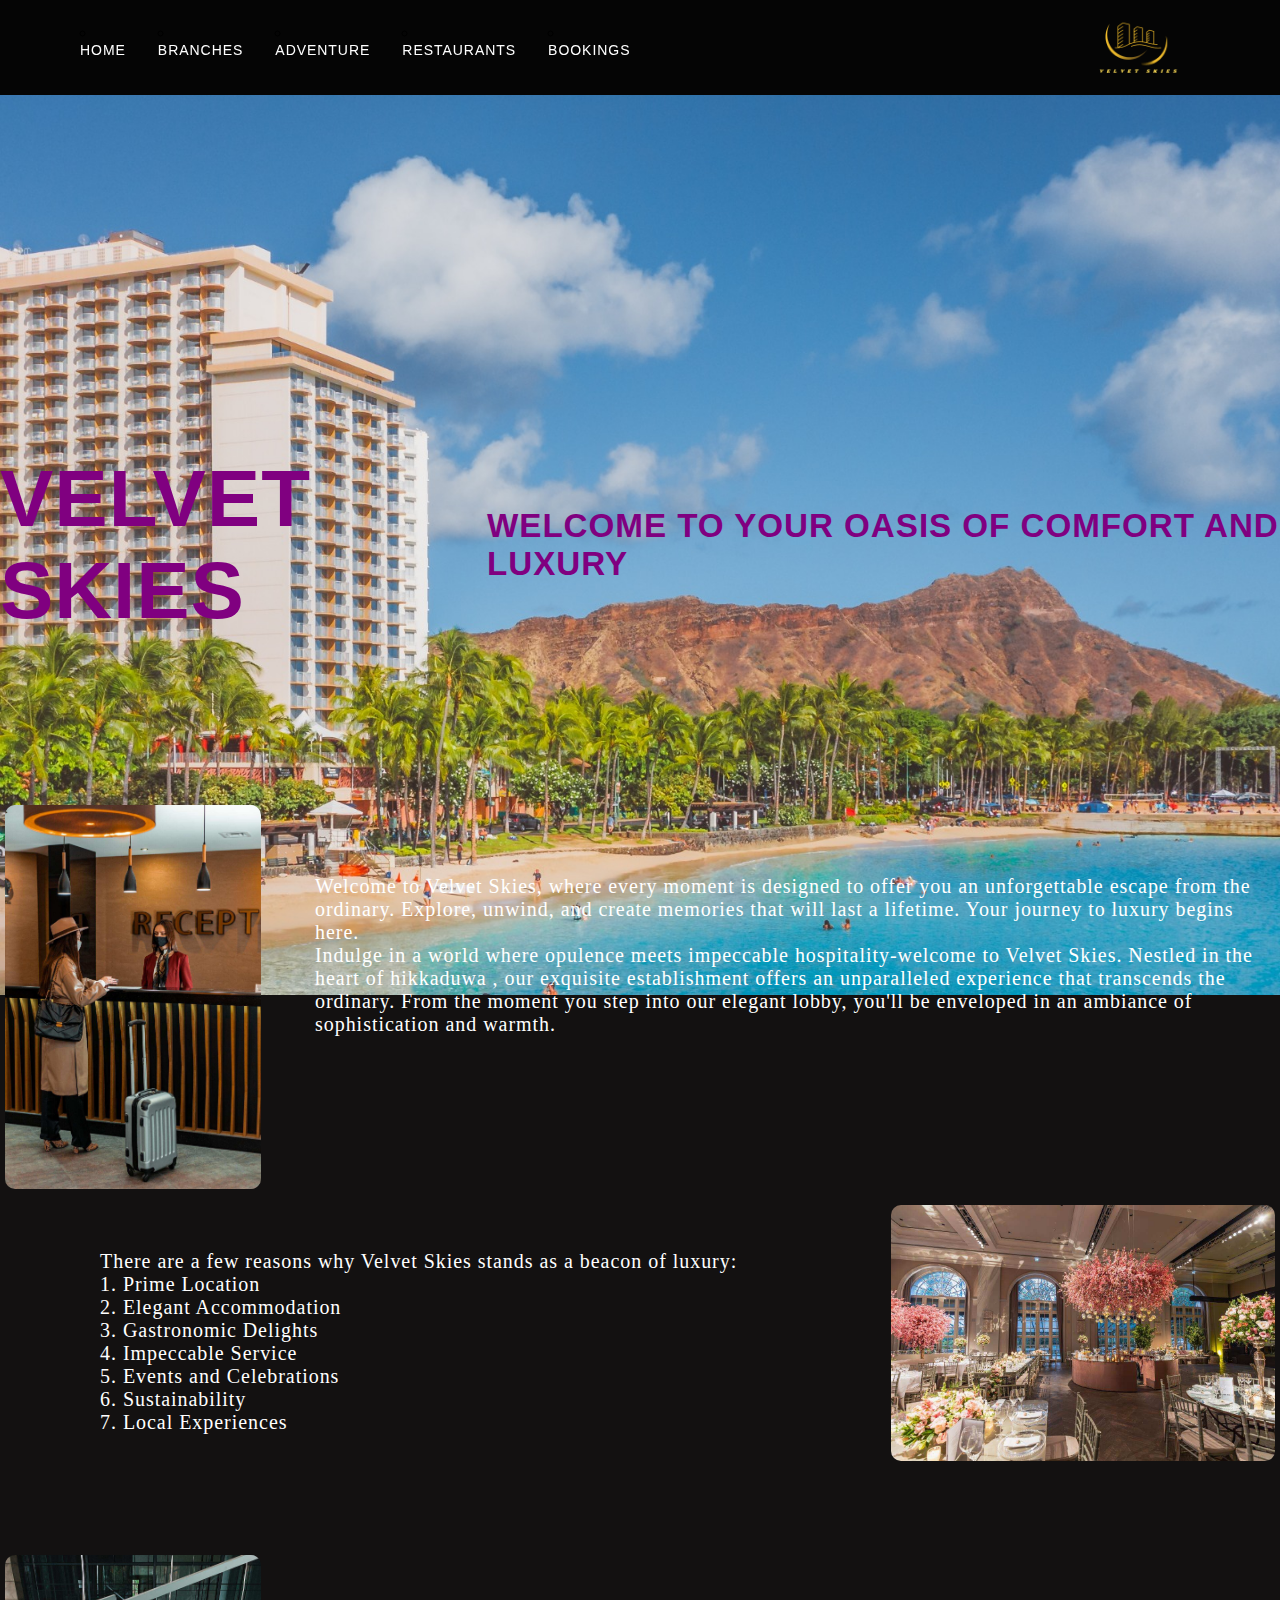
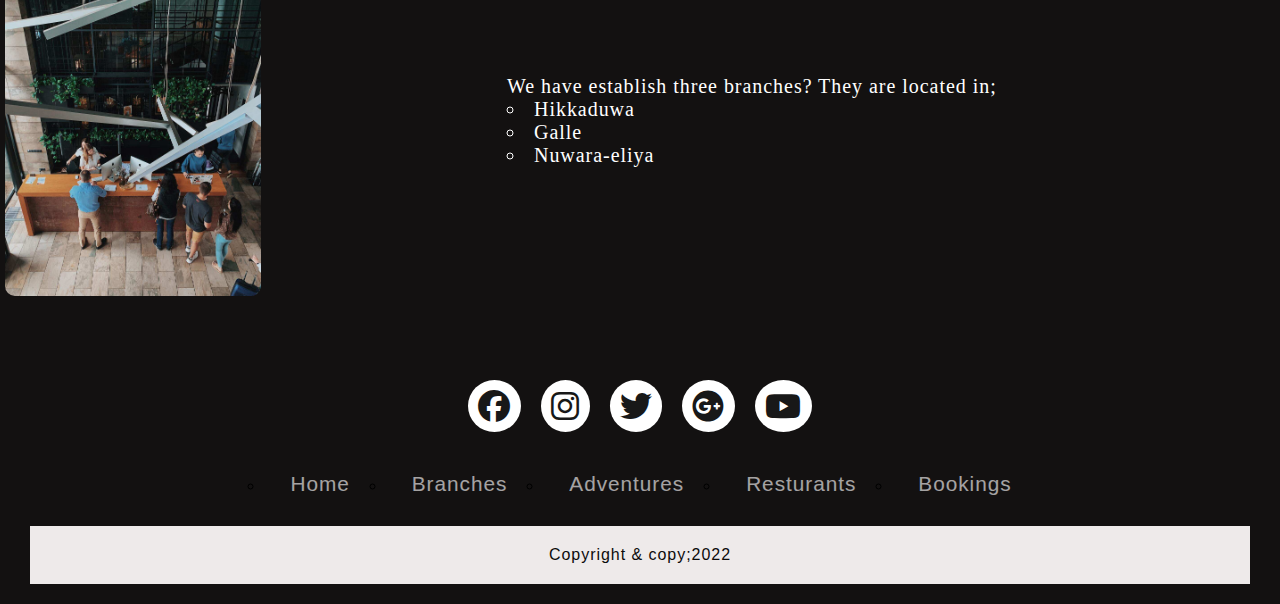
<file: index.html>
<!DOCTYPE html>
<html lang="en">

<head>
    
    <meta charset="UTF-8">
    <meta name="viewport" content="width=device-width, initial-scale=1.0">
    <title>Velvet Skies</title>
    <link rel="stylesheet" href="/css/main.css">
    <link rel="stylesheet" href="https://cdnjs.cloudflare.com/ajax/libs/font-awesome/6.2.0/css/all.min.css"
    intergrity="sha512-xh60/ckQoPOWDdYTDqeRdPCVd15pvCA9XXcUnZS2FmJNp1coAFzvtCN9BmamE+4aHK8yyUHUSCeJHgXloTyT2A=="
    crossorigin="anonymous" reffererpolicy="no-referrer"/>

    <header class="main_navigation" class="main_navigation">
        <section class="navigetion_bar">

            <input type="checkbox" class="menu-bar">
            <label for="menu-bar">MENU</label>

            <nav class="navbar">
                <section class="main-logo">
                    <a href="/index.html"><img src="/images/home/Main logo.png" alt="hotel logo"></a>
                </section>
                <ul>
                    <li><a href="/index.html">Home</a></li>
                    <li><a href="/branches.html">Branches</a></li>
                    <li><a href="/adventures.html">Adventure</a></li>
                    <li class="drop_down"><a href="/resturants.html">Restaurants</a>
                        <ul>
                            <li><a href="/halloween.html" class="fist_part">Halloween Party</a></li>
                            <li><a href="/christmas.html" class="second_part">Christmas Party</a></li>
                        </ul>
                    </li>
                    <li><a href="/bookings.html">Bookings</a></li>
                
                 </ul>
            </nav>
        </section>
    </header>
       
</head> 
<body>

    <div class="index">
    
    <div class="content">
        <h1>Velvet Skies</h1>
        <h5>Welcome to Your Oasis of Comfort and Luxury</h5><br>
    </div>
    <img src="/images/home/1 (1).jpg" alt="firstpic" class="img1" style="width: 20%;">
    <div class="box1">
        
        <p>Welcome to Velvet Skies, where every moment is designed to offer you an unforgettable escape from the ordinary.
            Explore, unwind, and create memories that will last a lifetime. Your journey to luxury begins here.<br>
            Indulge in a world where opulence meets impeccable hospitality-welcome to Velvet Skies.
            Nestled in the heart of hikkaduwa , our exquisite establishment offers an unparalleled experience that transcends the ordinary.
            From the moment you step into our elegant lobby, you'll be enveloped in an ambiance of sophistication and warmth.<br></p>
    </div>

    <img src="/images/home/1 (2).jpg" alt="secondpic"  class="img2"  style="width: 30%;">
    <div class="box2">
        
        <p>There are a few reasons why Velvet Skies stands as a beacon of luxury:
            <ol>
                <li>Prime Location</li>
                <li>Elegant Accommodation</li>
                <li>Gastronomic Delights</li>
                <li>Impeccable Service</li>
                <li>Events and Celebrations</li>
                <li>Sustainability</li>
                <li>Local Experiences</li>
            </ol><br></p>
     </div>

     <img src="/images/home/1 (3).jpg" alt="thirdpic" class="img3"  style="width: 20%;">

     <div class="box3">
        
        <p>We have establish three branches? They are located in;</p>
       <ul>
           <li>Hikkaduwa</li>
           <li>Galle</li>
           <li>Nuwara-eliya</li>
      </ul>
     </div>
     
     

     

    <div class="footercontainer" >
        <div class="socialicons">
            <a href=""><i class="fa-brands fa-facebook"></i></a>
            <a href=""><i class="fa-brands fa-instagram"></i></a>
            <a href=""><i class="fa-brands fa-twitter"></i></a>
            <a href=""><i class="fa-brands fa-google-plus"></i></a>
            <a href=""><i class="fa-brands fa-youtube"></i></a>
        </div>
    
    <div class="footernav">
        <ul>
            <li><a href="/home.html">Home</a></li>
            <li><a href="/branches.html">Branches</a></li>
            <li><a href="/adventures.html">Adventures</a></li>
            <li><a href="/resturants.html">Resturants</a></li>
            <li><a href="/bookings.html">Bookings</a></li>
        </ul>
    </div>

    <div class="footerbottom">
        <p> Copyright & copy;2022</p>
    </div>

    

    
</body>

</html>

<!--references-->
<!--main image - https://www.pexels.com/photo/beach-resort-and-turquoise-water-5232471/-->
<!-- first page - https://www.pexels.com/photo/a-female-tourist-talking-to-the-female-receptionist-of-the-hotel-7820311/-->
<!-- logo - https://www.canva.com/logos/templates/real-estate/ -->
<!-- third pic - https://www.pexels.com/photo/high-angle-view-on-people-at-the-reception-desk-in-a-hotel-7512139/-->
</file>
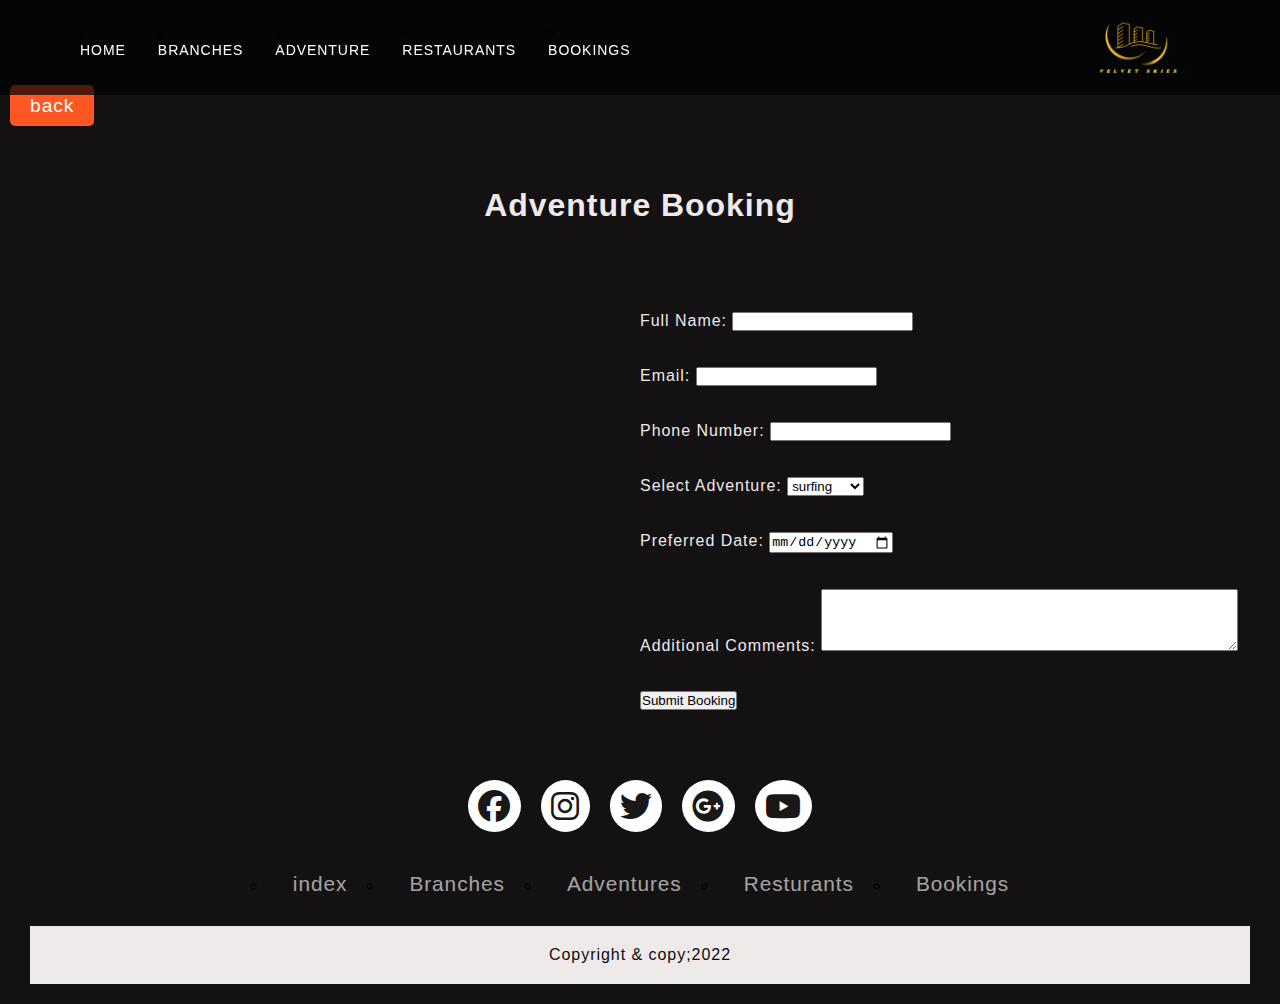
<file: adventureB.html>
<!DOCTYPE html>
<html lang="en">
    <head>
        <style>
            .footercontainer  {
                position: absolute;
                top: 700px;
            }
        </style>
        <meta charset="UTF-8">
        <meta name="viewport" content="width=device-width, initial-scale=1.0">
        <title>Velvet Skies</title>
        <link rel="stylesheet" href="/css/main.css">
        <link rel="stylesheet" href="https://cdnjs.cloudflare.com/ajax/libs/font-awesome/6.2.0/css/all.min.css"
        intergrity="sha512-xh60/ckQoPOWDdYTDqeRdPCVd15pvCA9XXcUnZS2FmJNp1coAFzvtCN9BmamE+4aHK8yyUHUSCeJHgXloTyT2A=="
        crossorigin="anonymous" reffererpolicy="no-referrer"/>
    
        <header class="main_navigation" class="main_navigation">
            <section class="navigetion_bar">
    
                <input type="checkbox" class="menu-bar">
                <label for="menu-bar">MENU</label>
    
                <nav class="navbar">
                    <section class="main-logo">
                        <a href="/index.html"><img src="/images/home/Main logo.png" alt="hotel logo"></a>
                    </section>
                    <ul>
                        <li><a href="/index.html">Home</a></li>
                        <li><a href="/branches.html">Branches</a></li>
                        <li><a href="/adventures.html">Adventure</a></li>
                        <li class="drop_down"><a href="/resturants.html">Restaurants</a>
                            <ul>
                                <li><a href="/halloween.html" class="fist_part">Halloween Party</a></li>
                                <li><a href="/christmas.html" class="second_part">Christmas Party</a></li>
                            </ul>
                        </li>
                        <li><a href="/bookings.html">Bookings</a></li>
                    
                     </ul>
                </nav>
            </section>
        </header>
           
    </head> 
    <body>

        <a href="/bookings.html" class="btn">back</a>
        <div class="roombookings">

        <div class="roomB">
        
        <div class="container">
            <h1 class="hotel-room">Adventure Booking</h1>
            <div class="body-room">
            <form id="booking-form" action="submit_booking.php" method="POST">
                <div class="form-group">
                    <label for="name">Full Name:</label>
                    <input type="text" id="name" name="name" required>
                </div><br><br>
                <div class="form-group">
                    <label for="email">Email:</label>
                    <input type="email" id="email" name="email" required>
                </div><br><br>
                <div class="form-group">
                    <label for="phone">Phone Number:</label>
                    <input type="tel" id="phone" name="phone" required>
                </div><br><br>
                <div class="form-group">
                    <label for="adventure">Select Adventure:</label>
                    <select id="adventure" name="adventure" required>
                        <option value="hiking">surfing</option>
                        <option value="kayaking">Kayaking</option>
                        <option value="rock-climbing">jetskii</option>
                    </select>
                </div><br><br>
                <div class="form-group">
                    <label for="date">Preferred Date:</label>
                    <input type="date" id="date" name="date" required>
                </div><br><br>
                <div class="form-group">
                    <label for="message">Additional Comments:</label>
                    <textarea id="message" name="message" rows="4" cols="50"></textarea>
                </div><br><br>
                <div class="form-group">
                    <button type="submit">Submit Booking</button>
                </div><br><br>
            </form>
        </div>
        </div>
    </div>
    </div>
    </div>
    
</body>
      
<div class="footercontainer" >
    <div class="socialicons">
        <a href=""><i class="fa-brands fa-facebook"></i></a>
        <a href=""><i class="fa-brands fa-instagram"></i></a>
        <a href=""><i class="fa-brands fa-twitter"></i></a>
        <a href=""><i class="fa-brands fa-google-plus"></i></a>
        <a href=""><i class="fa-brands fa-youtube"></i></a>
    </div>

<div class="footernav">
    <ul>
        <li><a href="/index.html">index</a></li>
        <li><a href="/branches.html">Branches</a></li>
        <li><a href="/adventures.html">Adventures</a></li>
        <li><a href="/resturants.html">Resturants</a></li>
        <li><a href="/bookings.html">Bookings</a></li>
    </ul>
</div>

<div class="footerbottom">
    <p> Copyright & copy;2022</p>
</div>
</div>
</html>
</file>
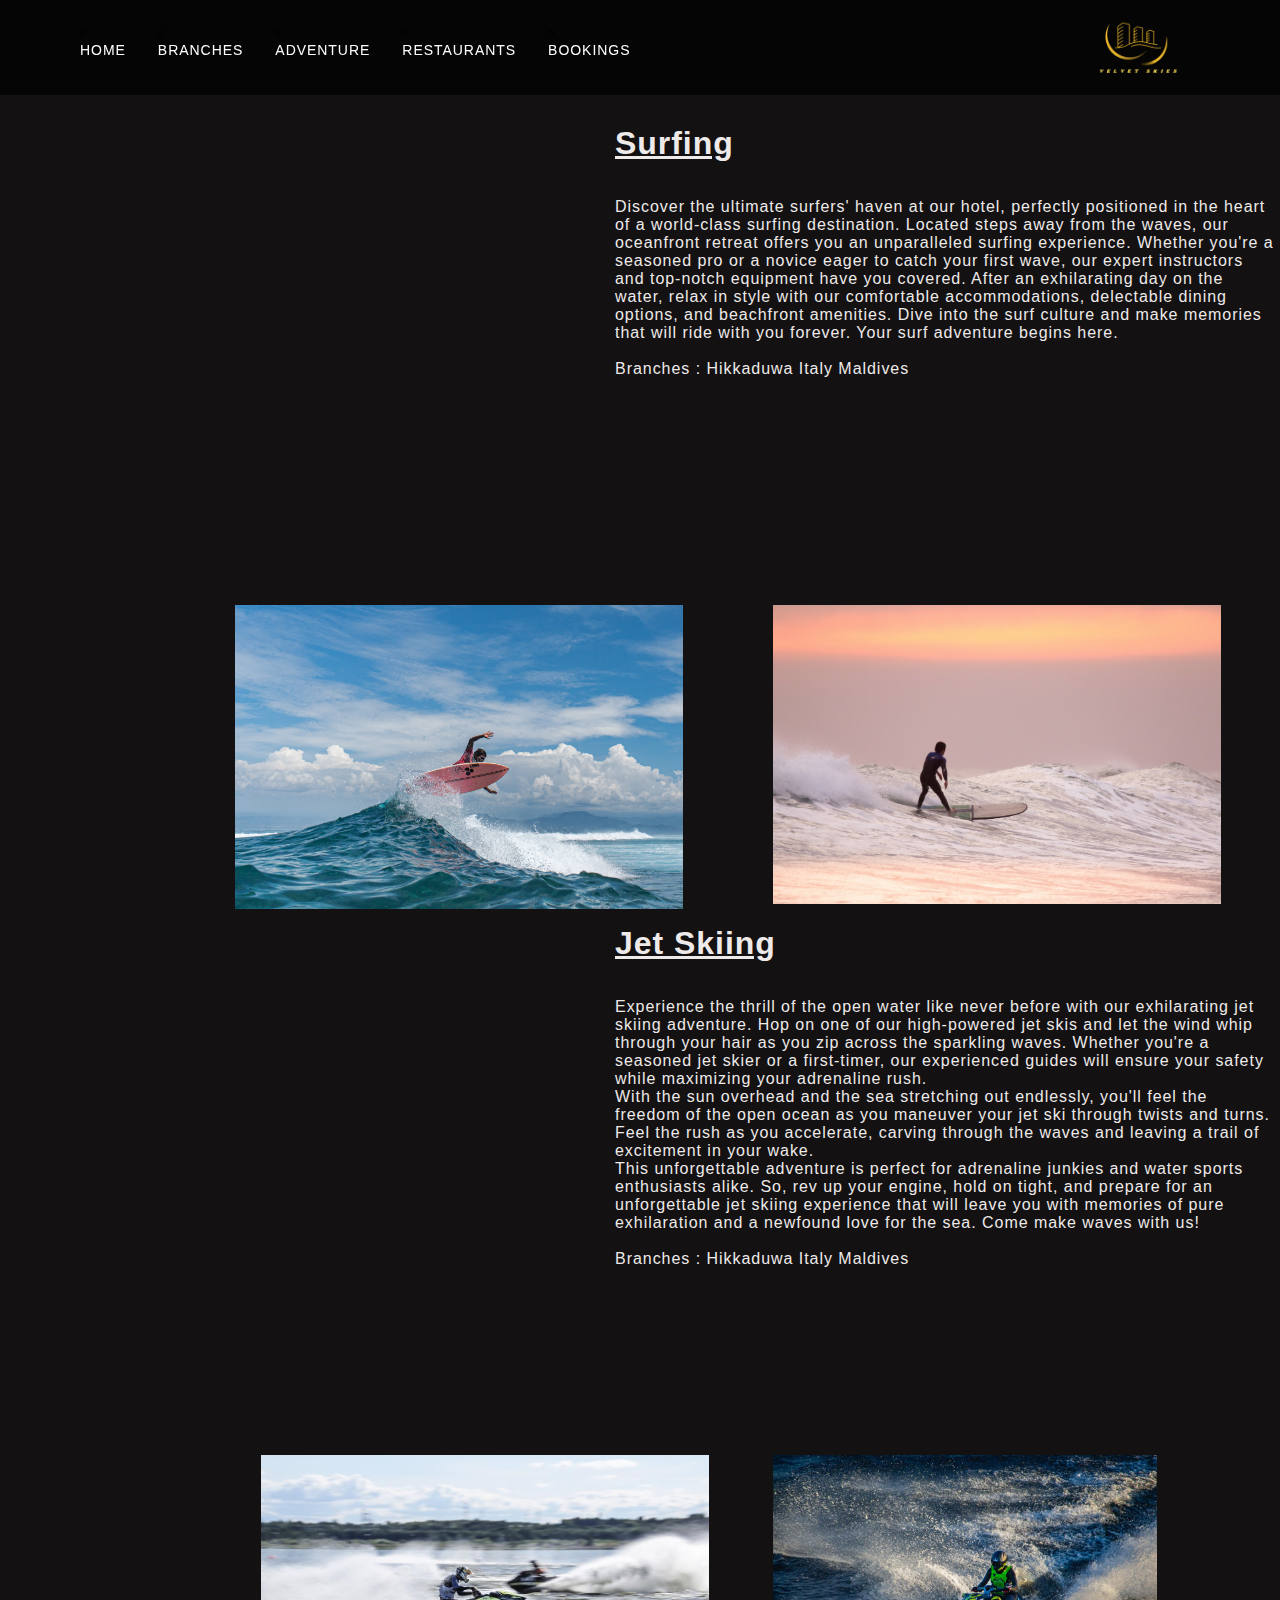
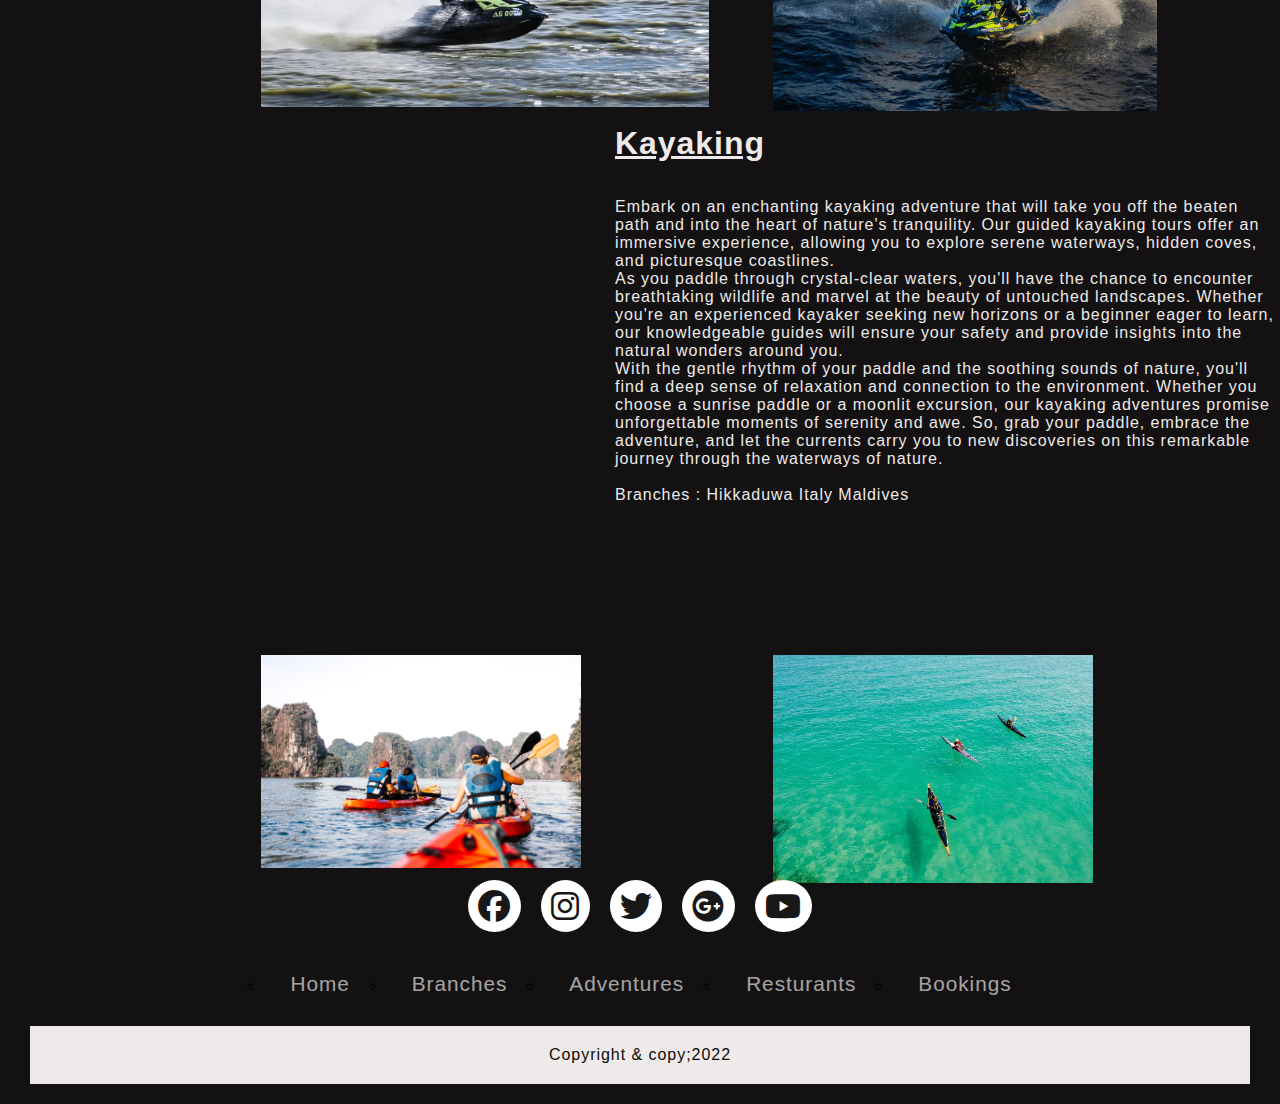
<file: adventures.html>
<!DOCTYPE html>
<html lang="en">
    <head>
        <style>
            .footercontainer {
  position: absolute;
  top: 2400px;
}

h1  {
    text-decoration: underline;
}
        </style>
        <meta charset="UTF-8">
        <meta name="viewport" content="width=device-width, initial-scale=1.0">
        <title>Velvet Skies</title>
        <link rel="stylesheet" href="/css/main.css">
        <link rel="stylesheet" href="https://cdnjs.cloudflare.com/ajax/libs/font-awesome/6.2.0/css/all.min.css"
        intergrity="sha512-xh60/ckQoPOWDdYTDqeRdPCVd15pvCA9XXcUnZS2FmJNp1coAFzvtCN9BmamE+4aHK8yyUHUSCeJHgXloTyT2A=="
        crossorigin="anonymous" reffererpolicy="no-referrer"/>
    
        <header class="main_navigation" class="main_navigation">
            <section class="navigetion_bar">
    
                <input type="checkbox" class="menu-bar">
                <label for="menu-bar">MENU</label>
    
                <nav class="navbar">
                    <section class="main-logo">
                        <a href="/index.html"><img src="/images/home/Main logo.png" alt="hotel logo"></a>
                    </section>
                    <ul>
                        <li><a href="/index.html">Home</a></li>
                      <li><a href="/branches.html">Branches</a></li>
                      <li><a href="/adventures.html">Adventure</a></li>
                      <li class="drop_down"><a href="/resturants.html">Restaurants</a>
                          <ul>
                              <li><a href="/halloween.html" class="fist_part">Halloween Party</a></li>
                              <li><a href="/christmas.html" class="second_part">Christmas Party</a></li>
                          </ul>
                      </li>
                      <li><a href="/bookings.html">Bookings</a></li>
                     
                     </ul>
                </nav>
            </section>
        </header>
           
    </head> 
<body>

    <div class="adventures">

        <div class="desc1">
    <h1 class="h1">Surfing</h1>
    <p class="p1"><br><br>Discover the ultimate surfers' haven at our hotel, perfectly positioned in the heart of a 
        world-class surfing destination. Located steps away from the waves, our oceanfront retreat offers 
        you an unparalleled surfing experience. Whether you're a seasoned pro or a novice eager to catch 
        your first wave, our expert instructors and top-notch equipment have you covered. After an 
        exhilarating day on the water, relax in style with our comfortable accommodations, delectable 
        dining options, and beachfront amenities. Dive into the surf culture and make memories that will 
        ride with you forever. Your surf adventure begins here.
    <br><br></p>
    
    <p class="p2">Branches : Hikkaduwa  Italy  Maldives<br><br></p>
    </div>

    <iframe class="map4" src="https://www.google.com/maps/embed?pb=!1m14!1m12!1m3!1d991.747638062136!2d80.10070998030625!3d6.131970852971743!2m3!1f0!2f0!3f0!3m2!1i1024
    !2i768!4f13.1!5e0!3m2!1sen!2sit!4v1693728083396!5m2!1sen!2sit" width="43%" height="70%" style="border:0;" allowfullscreen="" loading="lazy"
     referrerpolicy="no-referrer-when-downgrade"></iframe><br><br>

     <img class="surfing1" src="/images/adventures/surfing 1 (1).jpg" alt="surfing1">
     <img class="surfing2" src="/images/adventures/surfing 1 (2).jpg" alt="surfing2">
    <br>
    <br>
    <div class="desc2">
    <h1 class="h2">Jet Skiing</h1>
    <p class="p3"><br><br>Experience the thrill of the open water like never before with our exhilarating jet skiing
        adventure. Hop on one of our high-powered jet skis and let the wind whip through your hair as you
        zip across the sparkling waves. Whether you're a seasoned jet skier or a first-timer, our 
        experienced guides will ensure your safety while maximizing your adrenaline rush.<br>
        With the sun overhead and the sea stretching out endlessly, you'll feel the freedom of the open
        ocean as you maneuver your jet ski through twists and turns. Feel the rush as you accelerate, 
        carving through the waves and leaving a trail of excitement in your wake.<br>
        This unforgettable adventure is perfect for adrenaline junkies and water sports enthusiasts alike.
        So, rev up your engine, hold on tight, and prepare for an unforgettable jet skiing experience that
        will leave you with memories of pure exhilaration and a newfound love for the sea. Come make waves
        with us!<br><br></p>

    <p class="p4">Branches : Hikkaduwa  Italy  Maldives<br><br></p>
    </div>

    <iframe class="map5" src="https://www.google.com/maps/embed?pb=!1m17!1m12!1m3!1d3028.2900014269735!2d14.500845075008748!3d40.623486043031264!2m3!1f0!2f0!3f0!3m2!1i1024!2i768!4f13.1!3m2!1m1!2zNDDCsDM3JzI0LjUiTiAxNMKwMzAnMTIuMyJF!5e0!3m2!1sen!2sit!4v1693745812875!5m2!1sen!2sit" width="43%" height="70%" style="border:0;" allowfullscreen="" loading="lazy" referrerpolicy="no-referrer-when-downgrade"></iframe>
    <br><br>

    <img class="jetskii1" src="/images/adventures/jetskii 1.jpg" alt="jetskii1">
    <img class="jetskii2" src="/images/adventures/jetskii 2.jpg" alt="jetskii2">
    <br><br>
    <div class="desc3">
    <h1 class="h3">Kayaking</h1>
    <p class="p5"><br><br>Embark on an enchanting kayaking adventure that will take you off the beaten path and into
        the heart of nature's tranquility. Our guided kayaking tours offer an immersive experience, allowing
        you to explore serene waterways, hidden coves, and picturesque coastlines.<br>
        As you paddle through crystal-clear waters, you'll have the chance to encounter breathtaking wildlife
        and marvel at the beauty of untouched landscapes. Whether you're an experienced kayaker seeking new
        horizons or a beginner eager to learn, our knowledgeable guides will ensure your safety and provide
        insights into the natural wonders around you.<br>
        With the gentle rhythm of your paddle and the soothing sounds of nature, you'll find a deep sense
        of relaxation and connection to the environment. Whether you choose a sunrise paddle or a moonlit
        excursion, our kayaking adventures promise unforgettable moments of serenity and awe. So, grab your
        paddle, embrace the adventure, and let the currents carry you to new discoveries on this remarkable 
        journey through the waterways of nature.<br><br></p>

    <p class="p6"> Branches : Hikkaduwa  Italy  Maldives<br><br></p>
    </div>

    <iframe class="map6" src="https://www.google.com/maps/embed?pb=!1m17!1m12!1m3!1d3977.6171058592254!2d73.39103707383525!3d4.482015343516933!2m3!1f0!2f0!3f0!3m2!1i1024!2i768!4f13.1!3m2!1m1!2zNMKwMjgnNTUuMiJOIDczwrAyMyczNy4wIkU!5e0!3m2!1sen!2sit!4v1693747666248!5m2!1sen!2sit" width="43%" height="70%" style="border:0;" allowfullscreen="" loading="lazy" referrerpolicy="no-referrer-when-downgrade"></iframe>
    <br><br>

    <img class="kayaking1" src="/images/adventures/kayaking.jpg" alt="kayaking1">
    <img class="kayaking2" src="/images/adventures/kayaking 1.jpg" alt="kayaking2">
    <br><br>
</div>


    <div class="footercontainer" >
        <div class="socialicons">
            <a href=""><i class="fa-brands fa-facebook"></i></a>
            <a href=""><i class="fa-brands fa-instagram"></i></a>
            <a href=""><i class="fa-brands fa-twitter"></i></a>
            <a href=""><i class="fa-brands fa-google-plus"></i></a>
            <a href=""><i class="fa-brands fa-youtube"></i></a>
        </div>
    
    <div class="footernav">
        <ul>
            <li><a href="/home.html">Home</a></li>
            <li><a href="/branches.html">Branches</a></li>
            <li><a href="/adventures.html">Adventures</a></li>
            <li><a href="/resturants.html">Resturants</a></li>
            <li><a href="/bookings.html">Bookings</a></li>
        </ul>
    </div>

    <div class="footerbottom">
        <p> Copyright & copy;2022</p>
    </div>
    </div>

    
</body>
</html>

<!-- surfing - https://www.pexels.com/photo/black-surfer-practicing-extreme-sport-above-ocean-wave-6381482/-->
<!-- jetskii - https://www.pexels.com/photo/man-riding-jet-ski-704213/-->
<!-- kayaking - https://www.pexels.com/photo/people-riding-kayak-7276651/-->
</file>
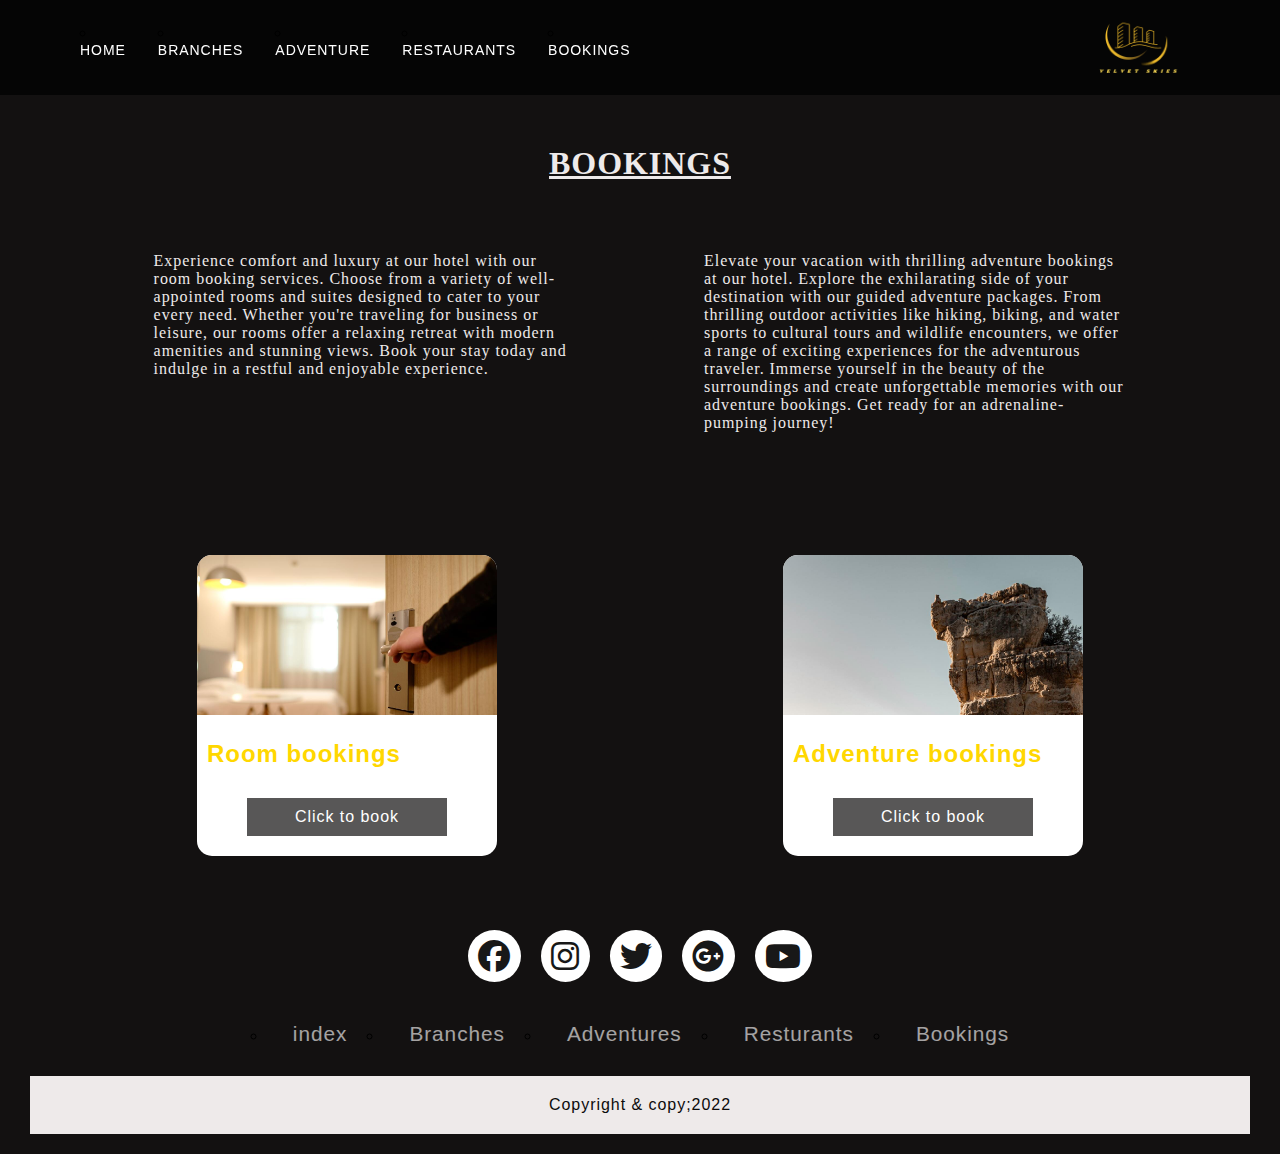
<file: bookings.html>
<!DOCTYPE html>
<html lang="en">
    <head>
        <style>
            .footercontainer  {
                position: absolute;
                top: 850px;
            }
        </style>
        <meta charset="UTF-8">
        <meta name="viewport" content="width=device-width, initial-scale=1.0">
        <title>Velvet Skies</title>
        <link rel="stylesheet" href="/css/main.css">
        <link rel="stylesheet" href="https://cdnjs.cloudflare.com/ajax/libs/font-awesome/6.2.0/css/all.min.css"
        intergrity="sha512-xh60/ckQoPOWDdYTDqeRdPCVd15pvCA9XXcUnZS2FmJNp1coAFzvtCN9BmamE+4aHK8yyUHUSCeJHgXloTyT2A=="
        crossorigin="anonymous" reffererpolicy="no-referrer"/>
    
        <header class="main_navigation" class="main_navigation">
            <section class="navigetion_bar">
    
                <input type="checkbox" class="menu-bar">
                <label for="menu-bar">MENU</label>
    
                <nav class="navbar">
                    <section class="main-logo">
                        <a href="/index.html"><img src="/images/home/Main logo.png" alt="hotel logo"></a>
                    </section>
                    <ul>
                        <li><a href="/index.html">Home</a></li>
                      <li><a href="/branches.html">Branches</a></li>
                      <li><a href="/adventures.html">Adventure</a></li>
                      <li class="drop_down"><a href="/resturants.html">Restaurants</a>
                          <ul>
                              <li><a href="/halloween.html" class="fist_part">Halloween Party</a></li>
                              <li><a href="/christmas.html" class="second_part">Christmas Party</a></li>
                          </ul>
                      </li>
                      <li><a href="/bookings.html">Bookings</a></li>
                     
                     </ul>
                </nav>
            </section>
        </header>
           
    </head> 
<body>

    <h1 class="h1b">BOOKINGS</h1>
    <div class="bodyB">
    <p class="pb">Experience comfort and luxury at our hotel with our room booking services. Choose from a variety of well-appointed rooms
        and suites designed to cater to your every need. Whether you're traveling for business or leisure, our rooms offer a 
        relaxing retreat with modern amenities and stunning views. Book your stay today and indulge in a restful and enjoyable
        experience.<br></p>

    <section class="containerb">
        <div class="cardb roomb">
          <div class="card-imageb room"></div>
          <h2>Room bookings</h2>
          <a  href="/roomB.html">Click to book</a>
        </div> 
    
    <p1 class="p1b">Elevate your vacation with thrilling adventure bookings at our hotel. Explore the exhilarating side of your destination 
        with our guided adventure packages. From thrilling outdoor activities like hiking, biking, and water sports to cultural 
        tours and wildlife encounters, we offer a range of exciting experiences for the adventurous traveler. Immerse yourself 
        in the beauty of the surroundings and create unforgettable memories with our adventure bookings. Get ready for an 
        adrenaline-pumping journey!<br></p1>

        <div class="cardb adventureb">
          <div class="card-imageb adventure"></div>
          <h2>Adventure bookings</h2>
          <a  href="/adventureB.html">Click to book</a>
        </div>
        </section>

        </div>


    <div class="footercontainer" >
        <div class="socialicons">
            <a href=""><i class="fa-brands fa-facebook"></i></a>
            <a href=""><i class="fa-brands fa-instagram"></i></a>
            <a href=""><i class="fa-brands fa-twitter"></i></a>
            <a href=""><i class="fa-brands fa-google-plus"></i></a>
            <a href=""><i class="fa-brands fa-youtube"></i></a>
        </div>
    
    <div class="footernav">
        <ul>
            <li><a href="/home.html">index</a></li>
            <li><a href="/branches.html">Branches</a></li>
            <li><a href="/adventures.html">Adventures</a></li>
            <li><a href="/resturants.html">Resturants</a></li>
            <li><a href="/bookings.html">Bookings</a></li>
        </ul>
    </div>

    <div class="footerbottom">
        <p> Copyright & copy;2022</p>
    </div>
    </div>
    </div>
</body>
</html>

<!-- card pics -->
<!-- https://www.rawpixel.com/image/5925422/photo-image-public-domain-free-building-->
<!-- https://www.pexels.com/photo/unrecognizable-tourist-standing-under-rough-cliff-in-mountains-during-vacation-3791466/-->
</file>
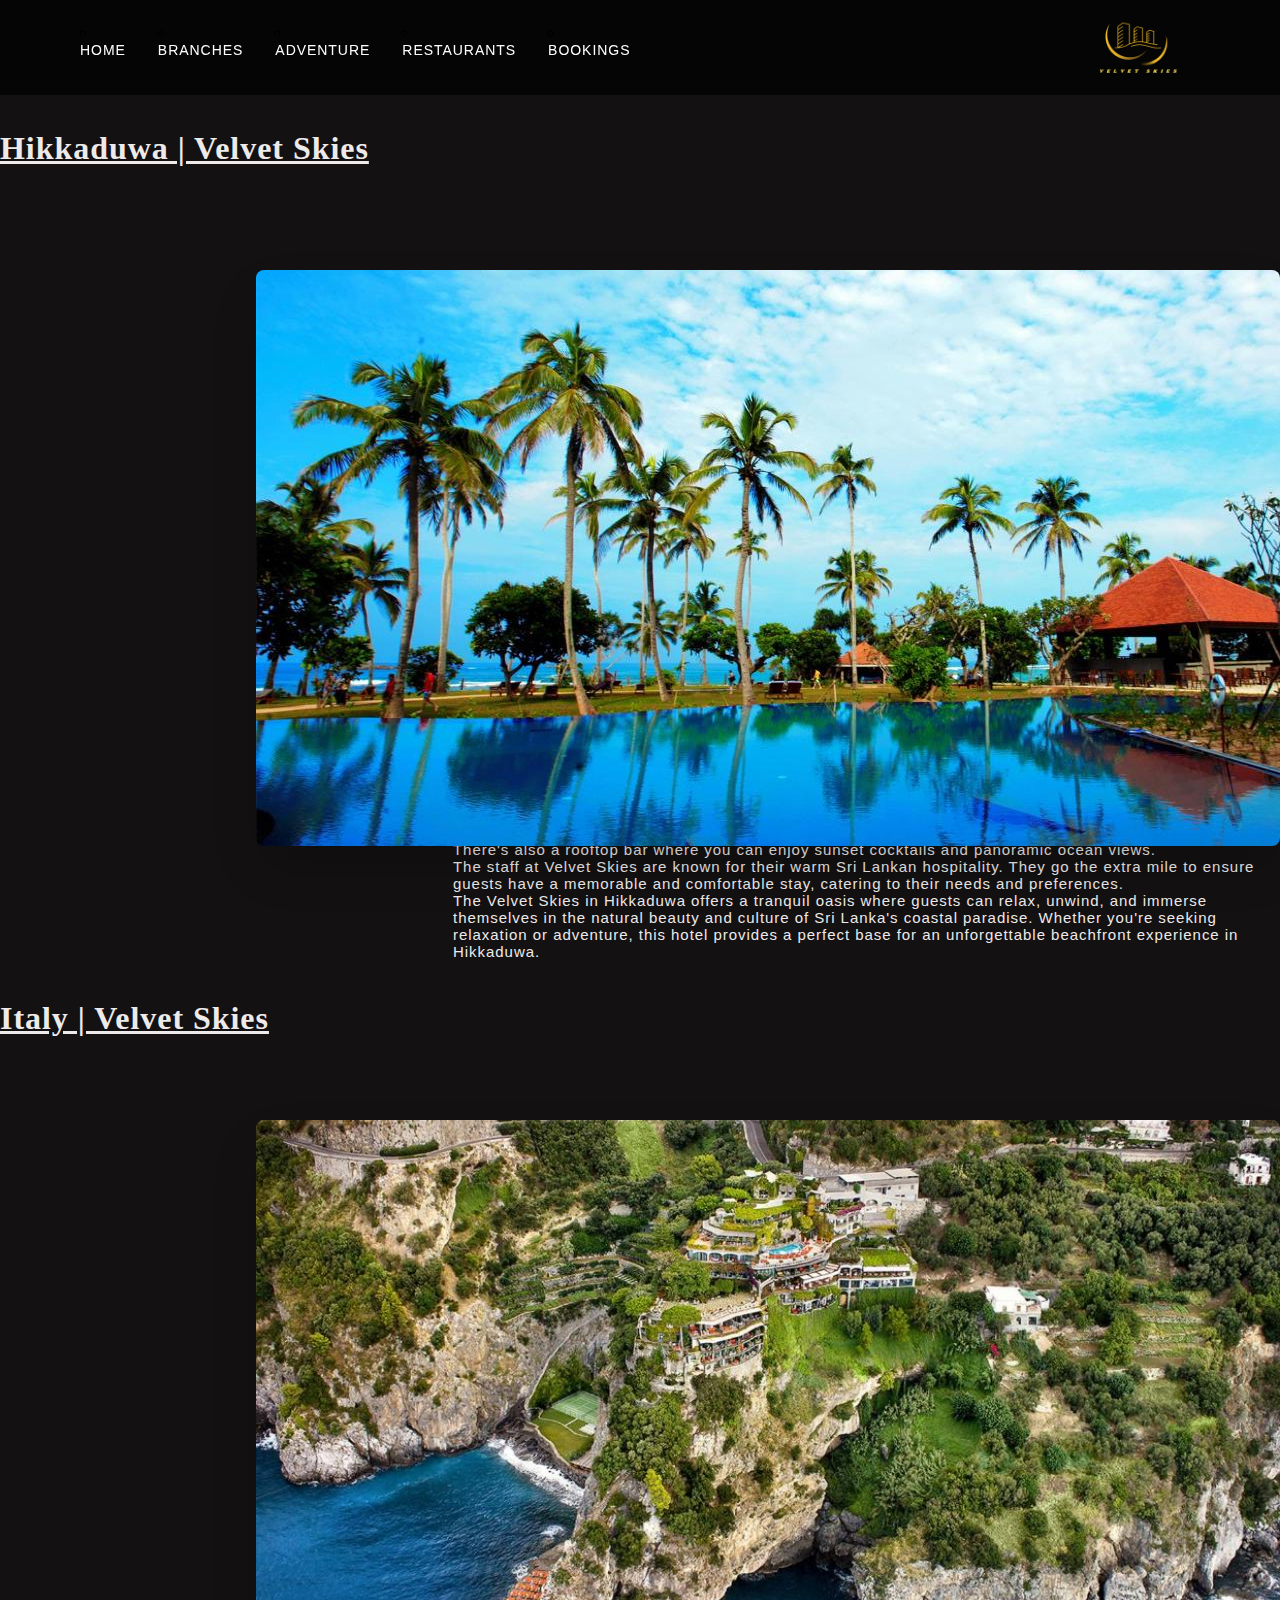
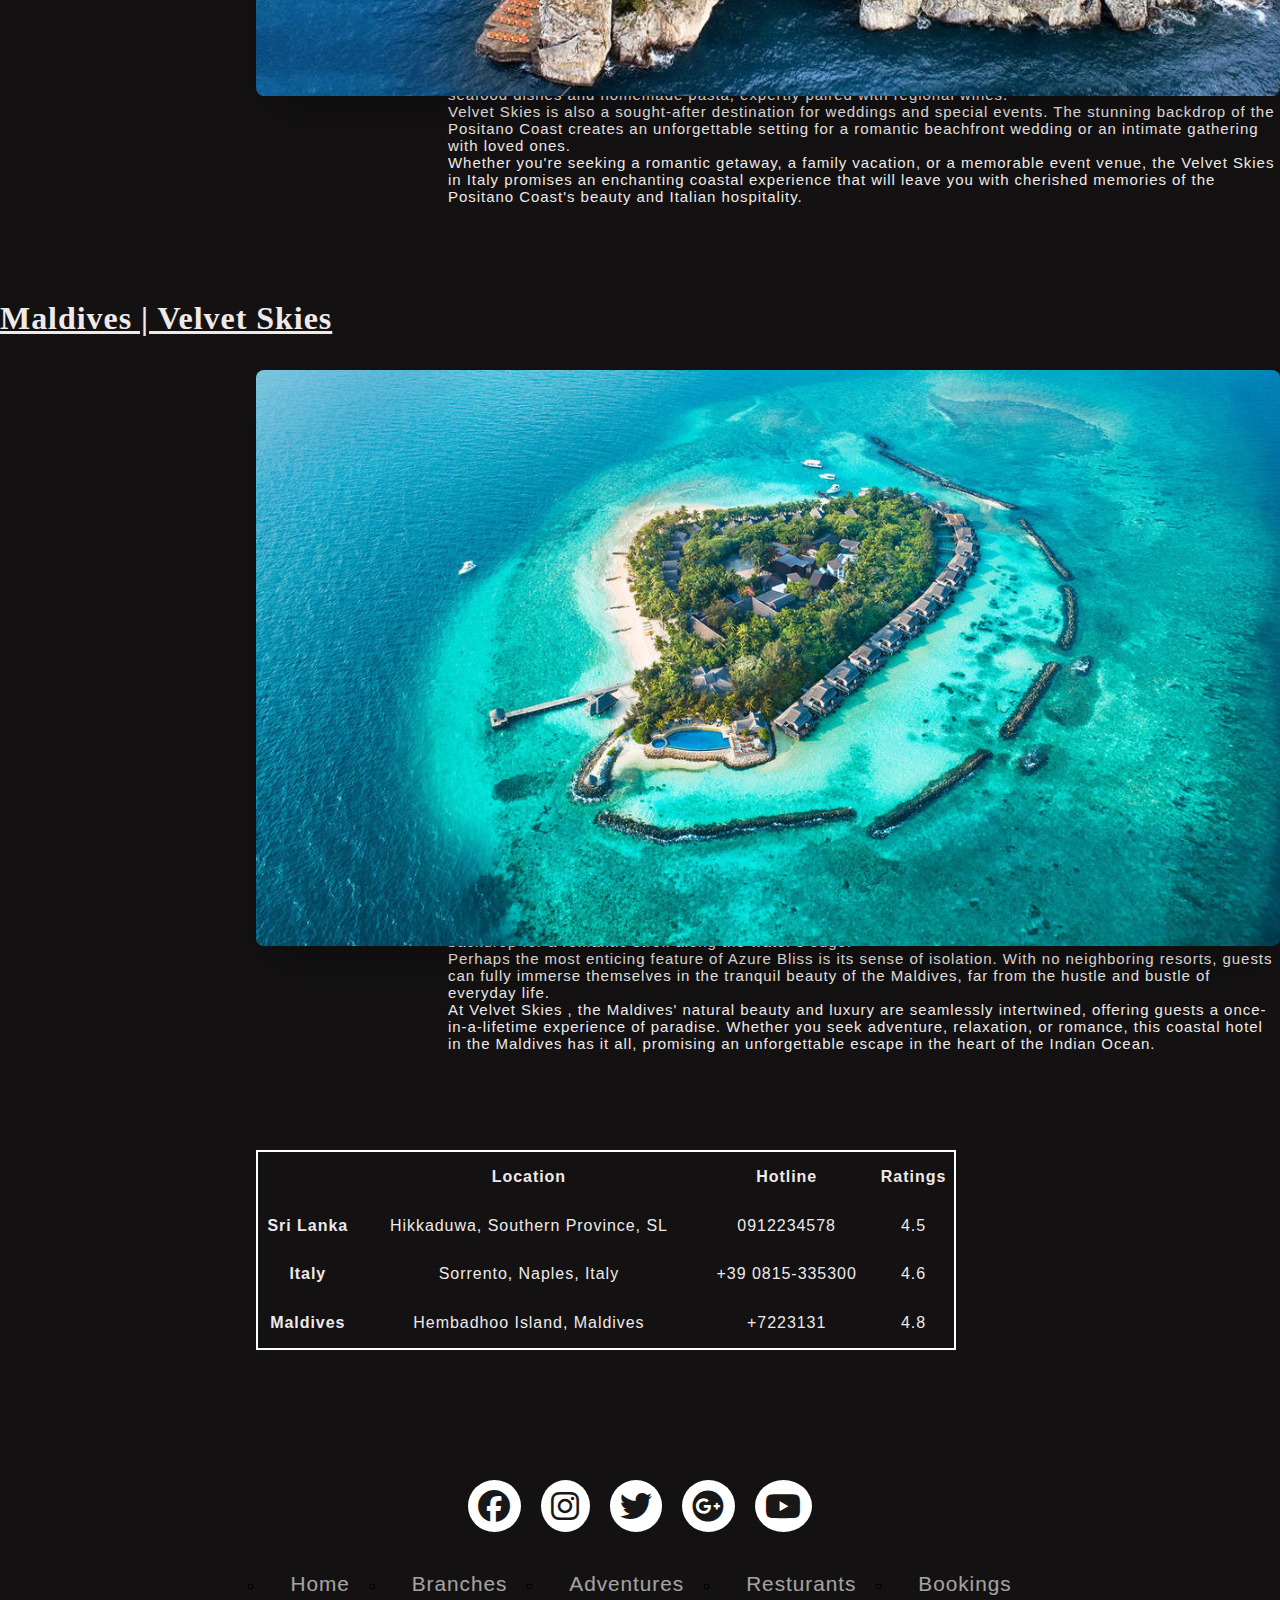
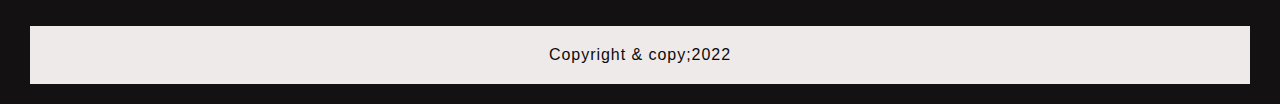
<file: branches.html>
<!DOCTYPE html>
<html lang="en">

<head>
  <style>
    .footercontainer {
      position: absolute;
      top: 3000px;
    }
  </style>


  <meta charset="UTF-8">
  <meta name="viewport" content="width=device-width, initial-scale=1.0">
  <title>Velvet Skies</title>
  <link rel="stylesheet" href="/css/main.css">
  <link rel="stylesheet" href="https://cdnjs.cloudflare.com/ajax/libs/font-awesome/6.2.0/css/all.min.css"
    intergrity="sha512-xh60/ckQoPOWDdYTDqeRdPCVd15pvCA9XXcUnZS2FmJNp1coAFzvtCN9BmamE+4aHK8yyUHUSCeJHgXloTyT2A=="
    crossorigin="anonymous" reffererpolicy="no-referrer" />

  <header class="main_navigation" class="main_navigation">
    <section class="navigetion_bar">

      <input type="checkbox" class="menu-bar">
      <label for="menu-bar">MENU</label>

      <nav class="navbar">
        <section class="main-logo">
          <a href="/index.html"><img src="/images/home/Main logo.png" alt="hotel logo"></a>
        </section>
        <ul>
          <li><a href="/index.html">Home</a></li>
          <li><a href="/branches.html">Branches</a></li>
          <li><a href="/adventures.html">Adventure</a></li>
          <li class="drop_down"><a href="/resturants.html">Restaurants</a>
            <ul>
              <li><a href="/halloween.html" class="fist_part">Halloween Party</a></li>
              <li><a href="/christmas.html" class="second_part">Christmas Party</a></li>
            </ul>
          </li>
          <li><a href="/bookings.html">Bookings</a></li>

        </ul>
      </nav>
    </section>
  </header>

</head>

<body>

  <div class="branches">
    <div>
      <h1 class="h1">Hikkaduwa | Velvet Skies</h1>
      <p class="p1">Situated right on the pristine Hikkaduwa Beach, The Velvet Skies offers guests an
        idyllic escape amidst the natural beauty of Sri Lanka's southern coast.<br>
        The hotel boasts a range of accommodation options, including well-appointed rooms, luxurious suites, and
        beachfront villas. Each room is elegantly decorated with a blend of contemporary and traditional Sri Lankan
        design elements. Guests can enjoy breathtaking views of the Indian Ocean from their private balconies or
        terraces.<br>
        The resort features multiple dining options, including a beachfront restaurant specializing in fresh seafood and
        Sri
        Lankan cuisine. Guests can savor their meals while listening to the soothing sound of the waves. There's also a
        rooftop
        bar where you can enjoy sunset cocktails and panoramic ocean views.<br>
        The staff at Velvet Skies are known for their warm Sri Lankan hospitality. They go the extra mile to
        ensure guests have a memorable and comfortable stay, catering to their needs and preferences.<br>
        The Velvet Skies in Hikkaduwa offers a tranquil oasis where guests can relax, unwind, and
        immerse themselves in the natural beauty and culture of Sri Lanka's coastal paradise. Whether you're seeking
        relaxation
        or adventure, this hotel provides a perfect base for an unforgettable beachfront experience in Hikkaduwa.<br>
      </p>

    </div>
    <div class="slideshow1">
      <section class="container">
        <div class="slider-wrapper">
          <div class="slider">
            <img class="slide-1" src="/images/branches/hikkaduwa1.jpg" />
            <img class="slide-2" src="/images/branches/hikkaduwa2.jpg" />
            <img class="slide-3" src="/images/branches/hikkaduwa3.jpg" />

            <img class="slide-4" src="/images/branches/hikkaduwa4.jpg" />
            <img class="slide-5" src="/images/branches/hikkaduwa5.jpg" />
            <img class="slide-6" src="/images/branches/hikkaduwa6.jpg" />
            <img class="slide-7" src="/images/branches/hikkaduwa7.jpg" />
            <img class="slide-8" src="/images/branches/hikkaduwa8.jpg" />
            <img class="slide-9" src="/images/branches/hikkaduwa9.jpg" />
          </div>



          <div class="slider-nav">
            <a href="#slide-1"></a>
            <a href="#slide-2"></a>
            <a href="#slide-3"></a>
            <a href="#slide-4"></a>
            <a href="#slide-5"></a>
            <a href="#slide-6"></a>
            <a href="#slide-7"></a>
            <a href="#slide-8"></a>
            <a href="#slide-9"></a>
          </div>
        </div>
      </section>

    </div>

    <iframe class="map1" src="https://www.google.com/maps/embed?pb=!1m14!1m12!1m3!1d991.747638062136!2d80.10070998030625!3d6.131970852971743!2m3!1f0!2f0!3f0!3m2!1i1024
    !2i768!4f13.1!5e0!3m2!1sen!2sit!4v1693728083396!5m2!1sen!2sit" width="300" height="150" style="border:0;"
      allowfullscreen="" loading="lazy" referrerpolicy="no-referrer-when-downgrade"></iframe>
    <div>
      <h1 class="h2">Italy | Velvet Skies </h1>
      <p class="p2">Nestled along the breathtaking Sorrento, Positano Coast of Italy, the Velvet Skies stands as a
        serene
        oasis where the charm of Italian coastal living meets luxurious hospitality. This coastal haven offers an
        unparalleled
        retreat for travelers seeking both tranquility and adventure.<br>
        The Velvet Skies offers a variety of accommodations, from elegantly appointed rooms to spacious
        suites, each thoughtfully designed to provide comfort and sophistication. Many rooms feature private balconies
        or
        terraces, offering the perfect spot to sip a glass of local wine while watching the sun dip below the
        horizon.<br>
        The hotel's restaurant, "Mare e Monti," is a culinary delight, serving authentic Italian cuisine made from
        locally
        sourced ingredients. Dine al fresco on the terrace to relish the sea breeze as you savor delectable seafood
        dishes
        and homemade pasta, expertly paired with regional wines.<br>
        Velvet Skies is also a sought-after destination for weddings and special events. The stunning backdrop of the
        Positano Coast creates an unforgettable setting for a romantic beachfront wedding or an intimate gathering with
        loved ones.<br>
        Whether you're seeking a romantic getaway, a family vacation, or a memorable event venue, the Velvet Skies in
        Italy
        promises an enchanting coastal experience that will leave you with cherished memories of the Positano Coast's
        beauty
        and Italian hospitality.<br></p>

    </div>


    <div class="slideshow2">
      <section class="container">
        <div class="slider-wrapper">
          <div class="slider">
            <img class="slide-11" src="/images/branches/italy1.jpg" />
            <img class="slide-22" src="/images/branches/italy2.jpg" />
            <img class="slide-33" src="/images/branches/italy3.jpg" />

            <img class="slide-44" src="/images/branches/italy4.jpg" />
            <img class="slide-55" src="/images/branches/italy5.jpg" />
            <img class="slide-66" src="/images/branches/italy6.jpg" />
            <img class="slide-77" src="/images/branches/italy7.jpg" />
            <img class="slide-88" src="/images/branches/italy8.jpg" />
            <img class="slide-99" src="/images/branches/italy9.jpg" />
          </div>
          <div class="slider-nav">
            <a href="#slide-11"></a>
            <a href="#slide-22"></a>
            <a href="#slide-33"></a>
            <a href="#slide-44"></a>
            <a href="#slide-55"></a>
            <a href="#slide-66"></a>
            <a href="#slide-77"></a>
            <a href="#slide-88"></a>
            <a href="#slide-99"></a>
          </div>
        </div>
      </section>

    </div>

    <iframe class="map2"
      src="https://www.google.com/maps/embed?pb=!1m17!1m12!1m3!1d3028.2900014269735!2d14.500845075008748!3d40.623486043031264!2m3!1f0!2f0!3f0!3m2!1i1024!2i768!4f13.1!3m2!1m1!2zNDDCsDM3JzI0LjUiTiAxNMKwMzAnMTIuMyJF!5e0!3m2!1sen!2sit!4v1693745812875!5m2!1sen!2sit"
      width="300" height="150" style="border:0;" allowfullscreen="" loading="lazy"
      referrerpolicy="no-referrer-when-downgrade"></iframe>

    <div>
      <h1 class="h3">Maldives | Velvet Skies</h1>
      <p class="p3">Azure Bliss Resort & Spa is nestled on the southwestern edge of a private island in the Maldives,
        surrounded by the gentle lapping waves of the Indian Ocean. The hotel is accessible via a short seaplane ride
        from
        Malé International Airport, offering guests a stunning aerial view of the atolls.<br>
        The resort boasts a selection of 60 luxurious villas, each thoughtfully designed to offer the ultimate in
        comfort
        and privacy. Choose from overwater bungalows perched above the coral-rich lagoon or beachfront villas tucked
        amidst
        lush tropical gardens. All accommodations feature contemporary Maldivian decor, private pools, and expansive
        sundecks with direct access to the crystal-clear waters.<br>
        As the sun dips below the horizon, the resort comes alive with a nightly ritual. Guests gather on the beach to
        witness breathtaking sunsets that transform the sky into a mesmerizing palette of colors. It's the perfect
        backdrop
        for a romantic stroll along the water's edge.<br>
        Perhaps the most enticing feature of Azure Bliss is its sense of isolation. With no neighboring resorts, guests
        can
        fully immerse themselves in the tranquil beauty of the Maldives, far from the hustle and bustle of everyday
        life.<br>
        At Velvet Skies , the Maldives' natural beauty and luxury are seamlessly intertwined, offering guests a
        once-in-a-lifetime experience of paradise. Whether you seek adventure, relaxation, or romance, this coastal
        hotel in
        the Maldives has it all, promising an unforgettable escape in the heart of the Indian Ocean.<br></p>

    </div>

    <div class="slideshow3">
      <section class="container">
        <div class="slider-wrapper">
          <div class="slider">
            <img class="slide-111" src="/images/branches/maldives1.jpg" />
            <img class="slide-222" src="/images/branches/maldives2.jpeg" />
            <img class="slide-333" src="/images/branches/maldives3.jpeg" />

            <img class="slide-444" src="/images/branches/maldives4.jpeg" />
            <img class="slide-555" src="/images/branches/maldives5.jpeg" />
            <img class="slide-666" src="/images/branches/maldives6.jpeg" />
            <img class="slide-777" src="/images/branches/maldives7.jpeg" />
            <img class="slide-888" src="/images/branches/maldives8.jpg" />
            <img class="slide-999" src="/images/branches/maldives9.jpg" />
          </div>
          <div class="slider-nav">
            <a href="#slide-111"></a>
            <a href="#slide-222"></a>
            <a href="#slide-333"></a>
            <a href="#slide-444"></a>
            <a href="#slide-555"></a>
            <a href="#slide-666"></a>
            <a href="#slide-777"></a>
            <a href="#slide-888"></a>
            <a href="#slide-999"></a>
          </div>
        </div>

      </section>
    </div>

    <iframe class="map3"
      src="https://www.google.com/maps/embed?pb=!1m17!1m12!1m3!1d3977.6171058592254!2d73.39103707383525!3d4.482015343516933!2m3!1f0!2f0!3f0!3m2!1i1024!2i768!4f13.1!3m2!1m1!2zNMKwMjgnNTUuMiJOIDczwrAyMyczNy4wIkU!5e0!3m2!1sen!2sit!4v1693747666248!5m2!1sen!2sit"
      width="300" height="150" style="border:0;" allowfullscreen="" loading="lazy"
      referrerpolicy="no-referrer-when-downgrade"></iframe>
    <br>
    <br>

    <div class="table">
      <table style="border: 2px solid #ffffff; border-collapse: collapse; width: 700px;  height: 200px;">
        <td, th { border: solid 2px lightgrey; }>

          <tr>
            <th></th>
            <th>Location</th>
            <th>Hotline</th>
            <th>Ratings</th>
          </tr>
          <tr>
            <th>Sri Lanka</th>
            <td>Hikkaduwa, Southern Province, SL</td>
            <td>0912234578</td>
            <td>4.5</td>
          </tr>
          <tr>
            <th>Italy</th>
            <td>Sorrento, Naples, Italy</td>
            <td>+39 0815-335300</td>
            <td>4.6</td>
          </tr>
          <tr>
            <th>Maldives</th>
            <td>Hembadhoo Island, Maldives</td>
            <td>+7223131</td>
            <td>4.8</td>
          </tr>
      </table>
    </div>


  </div>
  <footer>
    <div class="footercontainer">
      <div class="socialicons">
        <a href=""><i class="fa-brands fa-facebook"></i></a>
        <a href=""><i class="fa-brands fa-instagram"></i></a>
        <a href=""><i class="fa-brands fa-twitter"></i></a>
        <a href=""><i class="fa-brands fa-google-plus"></i></a>
        <a href=""><i class="fa-brands fa-youtube"></i></a>
      </div>

      <div class="footernav">
        <ul>
          <li><a href="/home.html">Home</a></li>
          <li><a href="/branches.html">Branches</a></li>
          <li><a href="/adventures.html">Adventures</a></li>
          <li><a href="/resturants.html">Resturants</a></li>
          <li><a href="/bookings.html">Bookings</a></li>
        </ul>
      </div>

      <div class="footerbottom">
        <p> Copyright & copy;2022</p>
      </div>
  </footer>






</body>

</html>


<!-- hikkaduwa - https://www.cinnamonhotels.com/hikkatranzcinnamon?gclid=Cj0KCQjw0vWnBhC6ARIsAJpJM6eGLAi8TtVsjgfOoyofci4MCBWVv6fJJkQbhwIapycZruBpMd7dvA8aArxKEALw_wcB -->
<!-- Italy - https://www.booking.com/hotel/it/l-an-ietro-di-ositano.en-gb.html?aid=356980&label=gog235jc-1DCAsocUIVbC1hbi1pZXRyby1kaS1vc2l0YW5vSDNYA2iFAYgBAZgBCbgBF8gBDNgBA-gBAYgCAagCA7gC8_f6pwbAAgHSAiRiYWI2NmEzNC0xMmY1LTQyZjYtOTAwYi1hYWMyZTc0ZmU5ZDjYAgTgAgE&sid=1ee45a0ed8181fe3c2d6767b24c8af9f&dist=0&keep_landing=1&sb_price_type=total&type=total&-->
<!-- Maldives - https://www.spadreams.com/hotel/taj-coral-reef-resort-spa-hembadhu-north-male-atoll-76C/-->
</file>
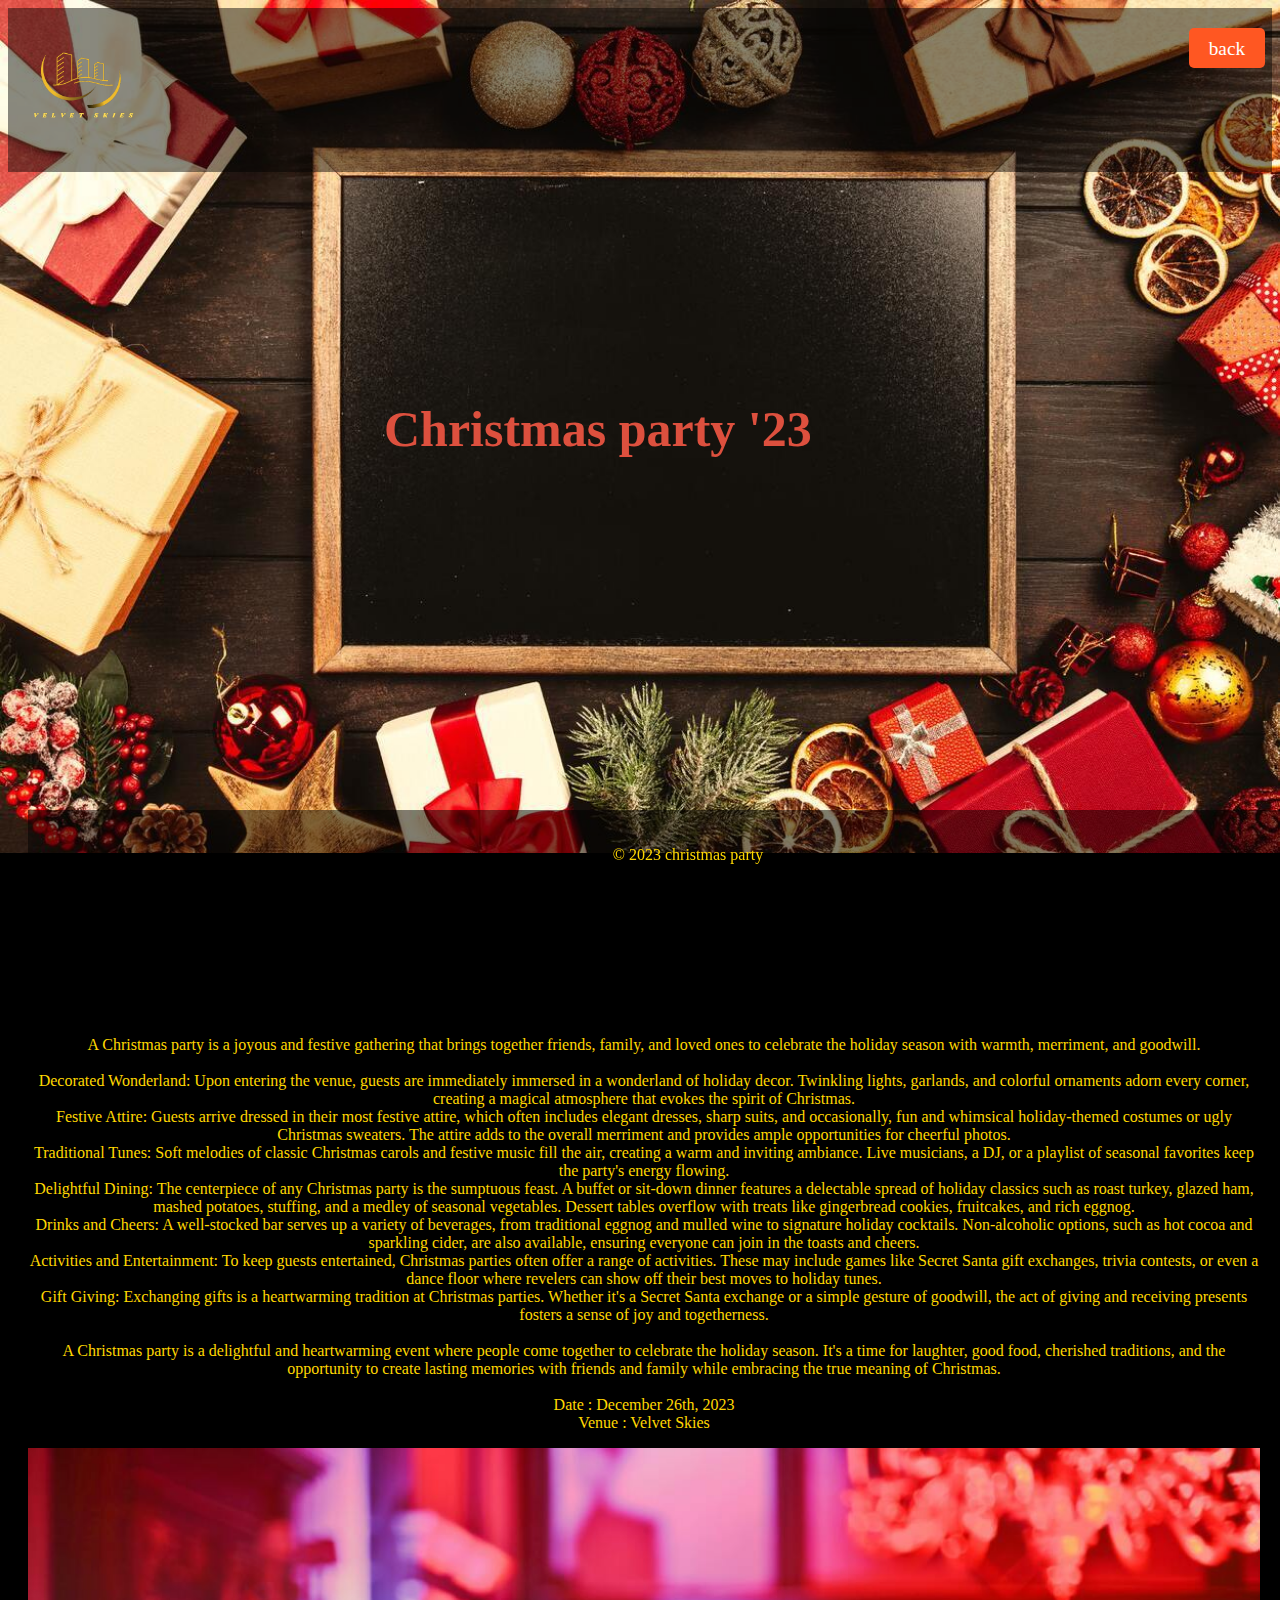
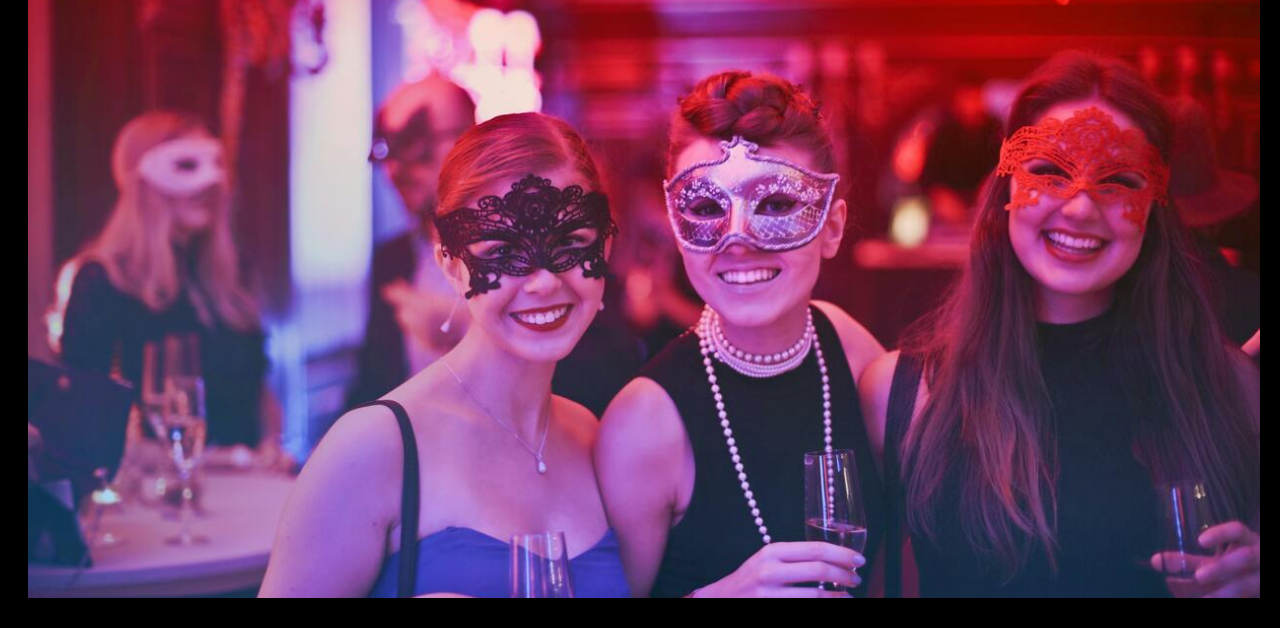
<file: christmas.html>
<!DOCTYPE html>
<html lang="en">
    <head>
        
        <meta charset="UTF-8">
        <meta name="viewport" content="width=device-width, initial-scale=1.0">
        <title>Velvet Skies</title>
        <link rel="stylesheet" href="/css/christmas.css">
       
 
                
       
           
    </head> 
<body>
    <nav class="navbar">
        <div class="logo">
            <a href="/index.html"> <img src="/images/home/Main logo.png" alt="Logo"></a>
            <a href="/resturants.html" class="btn">back</a>
        </div>
    </nav>
    <div class="christmas">
        <h3>Christmas party '23</h3>
        
    <div class="para">
        <p>A Christmas party is a joyous and festive gathering that brings together friends, family, and loved ones to celebrate 
            the holiday season with warmth, merriment, and goodwill.<br><br>
            
            Decorated Wonderland: Upon entering the venue, guests are immediately immersed in a wonderland of holiday decor. 
            Twinkling lights, garlands, and colorful ornaments adorn every corner, creating a magical atmosphere that evokes the spirit of Christmas.<br>

            Festive Attire: Guests arrive dressed in their most festive attire, which often includes elegant dresses, sharp suits,
            and occasionally, fun and whimsical holiday-themed costumes or ugly Christmas sweaters. The attire adds to the overall 
            merriment and provides ample opportunities for cheerful photos.<br>
            
            Traditional Tunes: Soft melodies of classic Christmas carols and festive music fill the air, creating a warm and inviting
            ambiance. Live musicians, a DJ, or a playlist of seasonal favorites keep the party's energy flowing.<br>
            
            Delightful Dining: The centerpiece of any Christmas party is the sumptuous feast. A buffet or sit-down dinner features a delectable
            spread of holiday classics such as roast turkey, glazed ham, mashed potatoes, stuffing, and a medley of seasonal vegetables. Dessert
            tables overflow with treats like gingerbread cookies, fruitcakes, and rich eggnog.<br>
            
            Drinks and Cheers: A well-stocked bar serves up a variety of beverages, from traditional eggnog and mulled wine to signature holiday
            cocktails. Non-alcoholic options, such as hot cocoa and sparkling cider, are also available, ensuring everyone can join in the toasts
            and cheers.<br>
            
            Activities and Entertainment: To keep guests entertained, Christmas parties often offer a range of activities. These may include games 
            like Secret Santa gift exchanges, trivia contests, or even a dance floor where revelers can show off their best moves to holiday tunes.<br>
            
            Gift Giving: Exchanging gifts is a heartwarming tradition at Christmas parties. Whether it's a Secret Santa exchange or a simple
             gesture of goodwill, the act of giving and receiving presents fosters a sense of joy and togetherness.<br><br>

            A Christmas party is a delightful and heartwarming event where people come together to celebrate the holiday season. It's a time for 
            laughter, good food, cherished traditions, and the opportunity to create lasting memories with friends and family while embracing the
             true meaning of Christmas.<br><br>

            <p1> Date : December 26th, 2023<br>
                 Venue : Velvet Skies </p1>
                 </p>

            

            <div class="album_imgs_section">
                <div class="slide_section">
                    
                   
                    
                    
                    <div class="slide first">
                        <img src="/images/christmas/party1.jpg" alt="outter view of hotel">
                    </div>
                    <div class="slide img">
                        <img src="/images/christmas/party2.jpg" alt="inner view of hotel">
                    </div>
                    <div class="slide img">
                        <img src="/images/christmas/party3.jpg" alt="inner view of hotel">
                    </div>
                </div>
            </div>

    </p>
   

    <footer class="footer">
        <p>&copy; 2023 christmas party</p>
    </footer>
    
</body>
</html>

<!-- pics-->
<!-- https://www.freepik.com/premium-photo/christmas-background-with-gift-boxes-wooden-table_21327178.htm-->
<!-- https://uollb.com/blog/law/knowledge-as-mens-rea-->
<!-- https://www.pexels.com/photo/selective-focus-photography-of-several-people-cheering-wine-glasses-3171815/-->
<!-- https://www.pexels.com/photo/three-women-laughing-beside-christmas-tree-3394230/-->
</file>
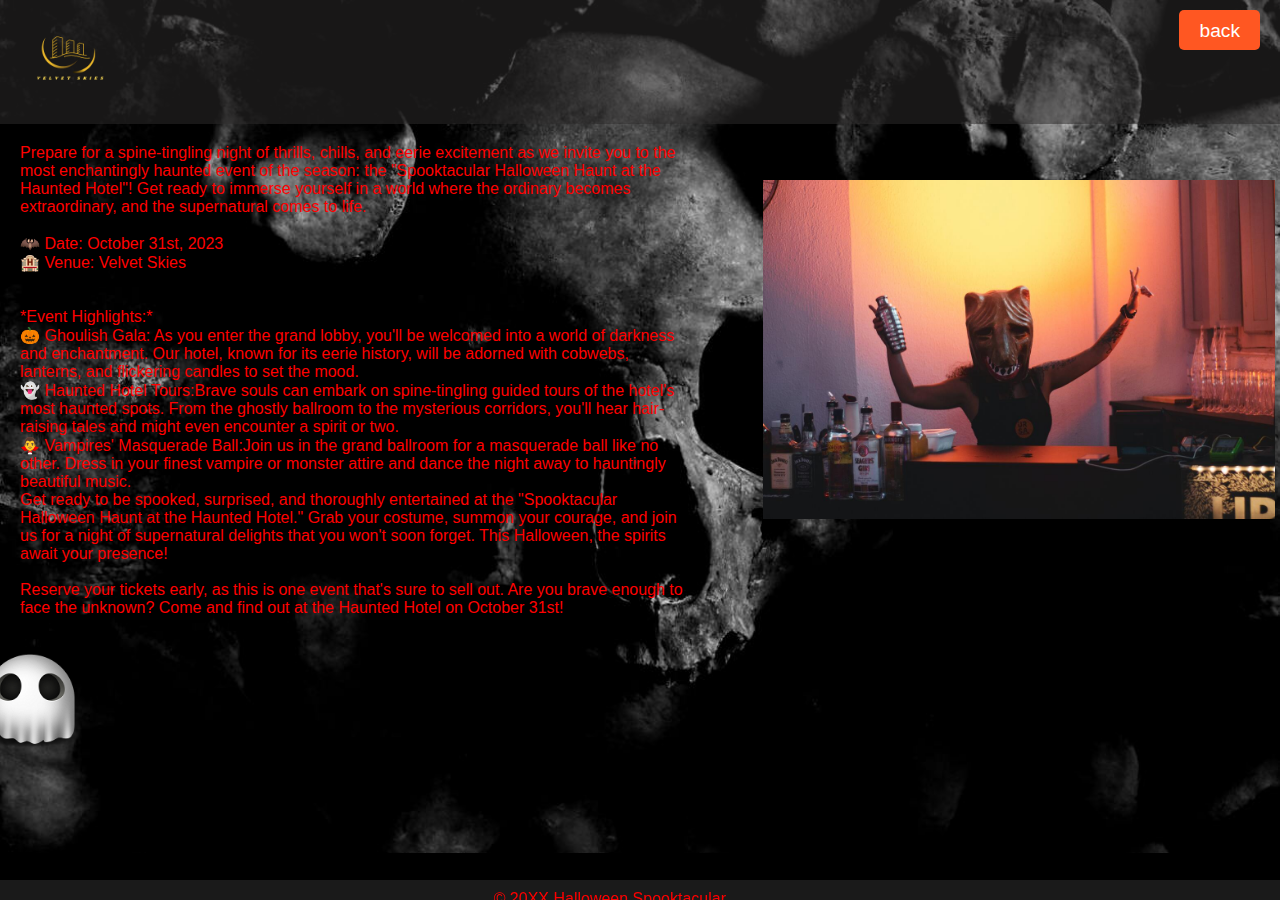
<file: halloween.html>
<!DOCTYPE html>
<html lang="en">

<head>
    
    <meta charset="UTF-8">
    <meta name="viewport" content="width=device-width, initial-scale=1.0">
    <title>Velvet Skies</title>
    <link rel="stylesheet" href="/css/halloween.css">

</head>
<body>

<div class="navbar">
  <a  href="/index.html "> <img src="/images/home/Main logo.png" alt="Logo" class="logo"> </a>
  <a href="/resturants.html" class="btn">back</a>
</div>

<p>Prepare for a spine-tingling night of thrills, chills, and eerie excitement as we invite you to the most 
    enchantingly haunted event of the season: the "Spooktacular Halloween Haunt at the Haunted Hotel"! Get 
    ready to immerse yourself in a world where the ordinary becomes extraordinary, and the supernatural comes to 
    life.<br><br>
    
    🦇 Date: October 31st, 2023<br>
    🏨 Venue: Velvet Skies<br>
    <br><br>
    *Event Highlights:*<br>
    
    🎃 Ghoulish Gala: As you enter the grand lobby, you'll be welcomed into a world of darkness and enchantment.
     Our hotel, known for its eerie history, will be adorned with cobwebs, lanterns, and flickering candles to set the mood.
    <br>
    👻 Haunted Hotel Tours:Brave souls can embark on spine-tingling guided tours of the hotel's most haunted spots.
     From the ghostly ballroom to the mysterious corridors, you'll hear hair-raising tales and might even encounter a 
     spirit or two.<br>
    
    🧛‍♂️ Vampires' Masquerade Ball:Join us in the grand ballroom for a masquerade ball like no other. Dress in your
     finest vampire or monster attire and dance the night away to hauntingly beautiful music.
    <br>
    Get ready to be spooked, surprised, and thoroughly entertained at the "Spooktacular Halloween Haunt at the
        Haunted Hotel." Grab your costume, summon your courage, and join us for a night of supernatural delights that
        you won't soon forget. This Halloween, the spirits await your presence!
        <br><br>
        Reserve your tickets early, as this is one event that's sure to sell out. Are you brave enough to face the 
        unknown? Come and find out at the Haunted Hotel on October 31st!<br></p>

        <div class="ghost"></div>

        <img class="img" src="/images/halloween/image.jpg">

<div class="footer">
  <p>&copy; 20XX Halloween Spooktacular</p>
</div>

</body>
</html>

<!--pics-->
<!-- https://www.pexels.com/photo/close-up-photo-of-skull-970517/-->
<!-- https://www.pexels.com/photo/person-wearing-mask-holding-cocktail-shaker-1230397/-->
<!-- https://www.iconarchive.com/show/halloween-icons-by-arrioch/ghost-icon.html-->
</file>
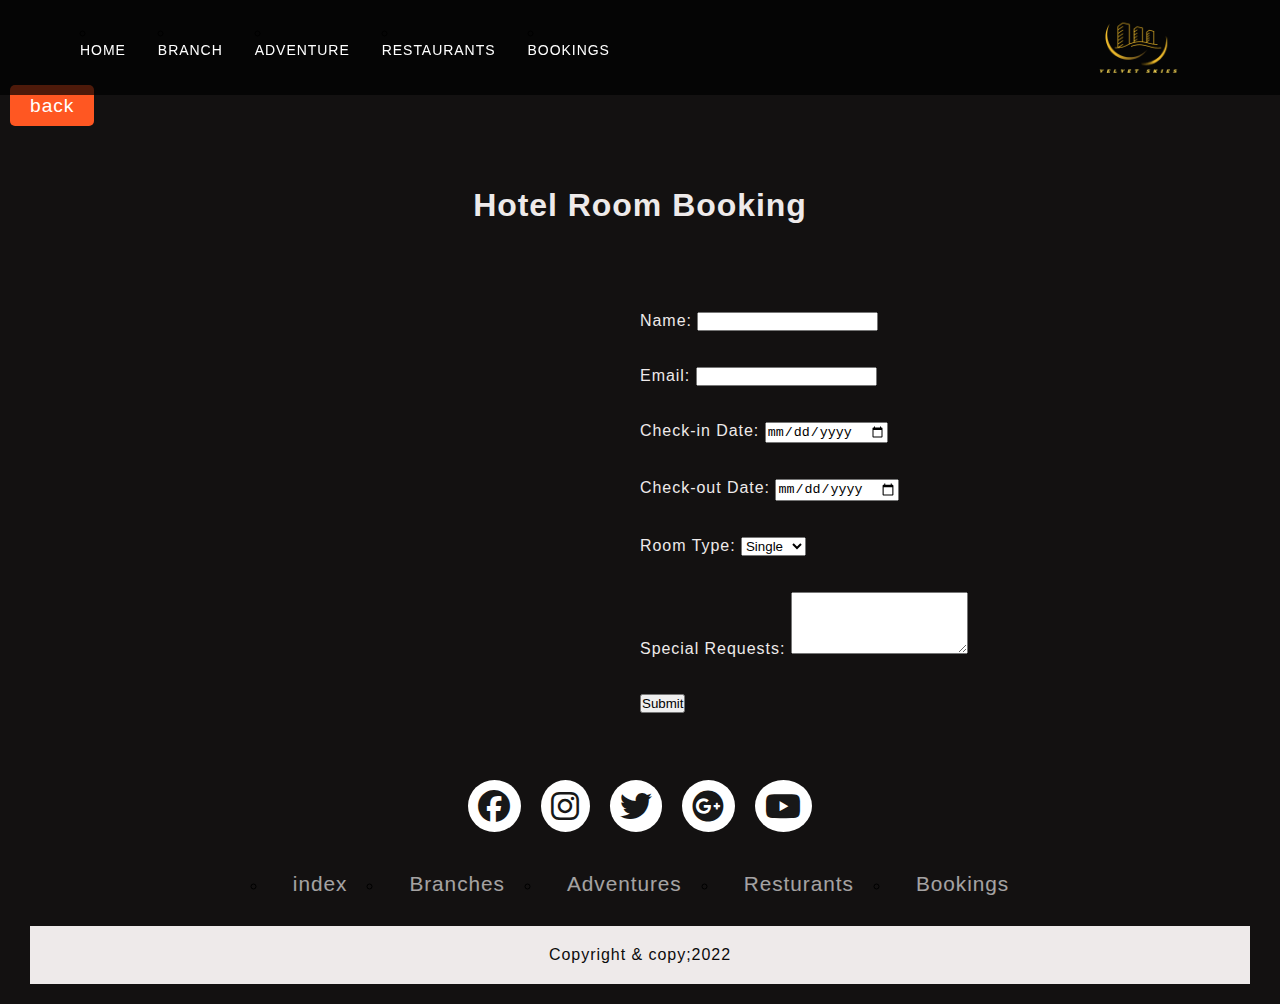
<file: roomB.html>
<!DOCTYPE html>
<html lang="en">
    <head>
        <style>
            .footercontainer  {
                position: absolute;
                top: 700px;
            }
        </style>
        <meta charset="UTF-8">
        <meta name="viewport" content="width=device-width, initial-scale=1.0">
        <title>Velvet Skies</title>
        <link rel="stylesheet" href="/css/main.css">
        <link rel="stylesheet" href="https://cdnjs.cloudflare.com/ajax/libs/font-awesome/6.2.0/css/all.min.css"
        intergrity="sha512-xh60/ckQoPOWDdYTDqeRdPCVd15pvCA9XXcUnZS2FmJNp1coAFzvtCN9BmamE+4aHK8yyUHUSCeJHgXloTyT2A=="
        crossorigin="anonymous" reffererpolicy="no-referrer"/>
    
        <header class="main_navigation" class="main_navigation">
            <section class="navigetion_bar">
    
                <input type="checkbox" class="menu-bar">
                <label for="menu-bar">MENU</label>
    
                <nav class="navbar">
                    <section class="main-logo">
                        <a href="/index.html"><img src="/images/home/Main logo.png" alt="hotel logo"></a>
                    </section>
                    <ul>
                        <li><a href="/index.html">Home</a></li>
                        <li><a href="/branches.html">Branch</a></li>
                        <li><a href="/adventures.html">Adventure</a></li>
                        <li class="drop_down"><a href="/resturants.html">Restaurants</a>
                            <ul>
                                <li><a href="/halloween.html" class="fist_part">Halloween Party</a></li>
                                <li><a href="/christmas.html" class="second_part">Christmas Party</a></li>
                            </ul>
                        </li>
                        <li><a href="/bookings.html">Bookings</a></li>
                    
                     </ul>
                </nav>
            </section>
        </header>
           
    </head> 
    <body>

        <a href="/bookings.html" class="btn">back</a>
        <div class="roombookings">

        <div class="roomB">
        
        <div class="container">
            <h1 class="hotel-room">Hotel Room Booking</h1>
            <div class="body-room">
            <form class="booking-form">
                <div class="form-group">
                    <label for="name">Name:</label>
                    <input type="text" class="name" name="name" required>
                </div><br><br>
                <div class="form-group">
                    <label for="email">Email:</label>
                    <input type="email" class="email" name="email" required>
                </div><br><br>
                <div class="form-group">
                    <label for="check-in">Check-in Date:</label>
                    <input type="date" class="check-in" name="check-in" required>
                </div><br><br>
                <div class="form-group">
                    <label for="check-out">Check-out Date:</label>
                    <input type="date" class="check-out" name="check-out" required>
                </div><br><br>
                <div class="form-group">
                    <label for="room-type">Room Type:</label>
                    <select class="room-type" name="room-type">
                        <option value="single">Single</option>
                        <option value="double">Double</option>
                        <option value="suite">Suite</option>
                    </select>
                </div><br><br>
                <div class="form-group">
                    <label for="special-requests">Special Requests:</label>
                    <textarea class="special-requests" name="special-requests" rows="4"></textarea>
                </div><br><br>
                <div class="form-group">
                    <button type="submit">Submit</button>
                </div><br>
            </form>
        </div>
        </div>
    </div>
    </div>
    </div>
    
</body>
      
<div class="footercontainer" >
    <div class="socialicons">
        <a href=""><i class="fa-brands fa-facebook"></i></a>
        <a href=""><i class="fa-brands fa-instagram"></i></a>
        <a href=""><i class="fa-brands fa-twitter"></i></a>
        <a href=""><i class="fa-brands fa-google-plus"></i></a>
        <a href=""><i class="fa-brands fa-youtube"></i></a>
    </div>

<div class="footernav">
    <ul>
        <li><a href="/index.html">index</a></li>
        <li><a href="/branches.html">Branches</a></li>
        <li><a href="/adventures.html">Adventures</a></li>
        <li><a href="/resturants.html">Resturants</a></li>
        <li><a href="/bookings.html">Bookings</a></li>
    </ul>
</div>

<div class="footerbottom">
    <p> Copyright & copy;2022</p>
</div>
</div>
</html>
</file>
<file: css/main.css>
*{
    margin: 0;
    padding: 0;
    box-sizing: border-box;
}

body{
    font-family: 'Cormorant Garamond', serif;
    font-family: 'Outfit', sans-serif;
    font-family: 'Raleway', sans-serif;
    letter-spacing: 0.06rem;
    background-position: top 789px left 700px;
    background-repeat: repeat-y;
    background-color: rgb(19, 17, 17);
}

a { 
    text-decoration: none;
    cursor:pointer;
    background-color: transparent;
}

/* style navigation bar (START) */
header {
    position: sticky;
    top: 0;
    display: flex;
    align-items: center;
    justify-content: space-between;
    padding: 0 5em;
    height: 95px;
    background: #000000b1;
    z-index: 999;
}

header .navbar ul{
    list-style-type: none;
    display: flex;
    gap: 2em;
    height: 20px;
    align-items: flex-end;
}

header .navbar li{
    position: relative;
    float: left;
}

header .navbar ul li a{
    font-size: 14px;
    color: white;
    display: block;
    text-transform: uppercase;
}

header .navbar ul li ul{
    position: absolute;
    left: 0;
    width: 155px;
    display: none;
}

header .navbar ul li ul li{
    border-bottom: 1px solid black;
}

header .navbar ul li ul li a{
    padding: 11px 0px 10px 5px;
    width: 188px;
}

header .navbar ul li ul li .second_part{
    background: .000000b1;
}

header .navbar ul li:hover > ul{
    display:initial;
}

.menu-bar{
    display: none;
}

header label{
    font-size: 14px;
    cursor: pointer;
    display: none;
}

/* Add transition for nav_bottons */
nav ul li a:hover{
    border-bottom: 2px solid rgb(227, 203, 142);
    color: rgb(227, 203, 142);
    font-weight: 500;
}

/* logo size and positioning */
.main-logo img{
    height: 116px;
    position: absolute;
    right: 2%;
    top: 50px;
    transform: translate(-50%, -50%);
}

@media (max-width: 600px) {
  .navbar {
      flex-direction: column;
  }
  .menu-bar {
      display: block;
  }
  .navbar ul {
      display: none;
  }
  .menu-bar:checked + .navbar ul {
      display: block;
  }
}

.footercontainer{
  width: 100%;
  padding: 70px 30px 20px;
}
.socialicons{
  display: flex;
  justify-content: center;
}
.socialicons a{
  text-decoration: none;
  padding: 10px;
  background-color: white;
  margin: 10px;
  border-radius: 50%;
}
.socialicons a i{
  font-size: 2em;
  color: black;
  opacity: 0.9;
}
.footernav{
  margin: 30px 0;
}
.footernav ul{
  display: flex;
  justify-content: center;
}
.footernav ul li a{
  color: rgb(228, 225, 225);
  margin: 20px;
  text-decoration: none;
  font-size: 1.3em;
  opacity: 0.7;
  transition: 0.5s;
}
.footernav ul li a:hover{
  opacity: 1;
}
.footerbottom{
  background-color: #eeeaea;
  padding: 20px;
  text-align: center;
}
.footerbottom p{
  color: rgb(12, 11, 11);
  text-align: center;
}
@media (max-width: 600px){
  .footercontainer{
    padding: 10px;
  }
  .footernav ul{
      flex-direction: column;
      text-align: center;
  }
  .footernav li{
      width: 100%;
      text-align: center;
      margin-bottom: 10px;
      display: block;
  }
}

ol li {
  list-style: decimal;
  list-style-position: inside;
}

ul li {
  list-style: circle;
  list-style-position: inside;
}

.slider-wrapper {
  position: relative;
  max-width: 120vh;
  height: auto;
  margin: 0 auto;
}

.slider {
  display: flex;
  aspect-ratio: 16 / 9;
  overflow-x: auto;
  scroll-snap-type: x mandatory;
  scroll-behavior: smooth;
  box-shadow: 0 1.5rem 3rem -0.75rem hsla(0, 0%, 0%, 0.25);
  border-radius: 0.5rem;
  width: 100%;
}

.slider img {
  flex: 1 0 100%;
  scroll-snap-align: start;
  object-fit: cover;
  width: 100%;
}

.slider-nav {
  display: flex;
  column-gap: 1rem;
  position: absolute;
  bottom: 1.25rem;
  left: 50%;
  transform: translate(-50%);
  z-index: 1;
}

.slider-nav a {
  width: 0.5rem;
  height: 0.5rem;
  border-radius: 50%;
  background-color: .000000;
  opacity: 0.75;
  transition: opacity ease 250ms;
}

.slider-nav a:hover {
  opacity: 1;
}

.index  {
    .content{
        min-height: 100vh;
        display: flex;
        align-items: center;
        justify-content: center;
        background-image: url(/images/home/pexels-jess-loiterton-5007565.jpeg);
        background-position: center;
        background-size: cover;
        background-repeat: no-repeat;
        height: 20vh;
        width: 100%;
        background-color: rgba(0, 0, 0, 0.8);
        font-size: 40px;
        color: purple;
        text-transform: uppercase;
        position: absolute;
    }
    
    .img1 {
        position: absolute;
        top: 800px;
        border-radius: 10px;
        margin: 5px;
    }
    
    .img2 {
        position: absolute;
        top: 1200px;
        right: 0px;
        border-radius: 10px;
        margin: 5px;
    }
    
    .img3 {
        position: absolute;
        top: 1550px;
        border-radius: 10px;
        margin: 5px;
    }
    
    
    .box1 {
        position: absolute;
        right: 5px;
        top: 875px;
        width: 75%;
    }
    
    .box2 {
        position: absolute;
        left: 100px;
        top: 1250px;
        width: 75%;
    }
    
    .box3 {
        position: absolute;
        right: 5px;
        top: 1675px;
        width: 60%;
    }
    
    .box1, .box2, .box3 {
        font-size: 20px;
        font-family: popping;
        color: white;
    }

    .footercontainer{
        position: absolute;
        top: 1900px;
    }

    @media (max-width: 600px) {
      .img1, .img2, .img3 {
          width: 100%;
          top: auto; 
          /* Make images responsive */
      }

      /* Adjust other styles as needed for smaller screens */
      .box1, .box2, .box3 {
          padding: 20px;
          font-size: 20px;
          width: 100%;
      }
  }
    
    
}
.branches {
    
      
      
      .h1 {

        text-align-last:left;
        position: absolute;
        top: 130px;
      }
      
      .h2 {
        text-align-last:left;
        position: absolute;
        top: 1000px;
          
      }
      
      .h3 {
        text-align-last:left;
        position: absolute;
        top: 1900px;
          
      }

      .h1, .h2, .h3 {
        text-decoration: underline;
        font-family: popping;
        color: #eeeaea;
      }
    
    
    .slideshow1 {
        position: absolute;
        top: 200px;   
        left: 20%;
      }
      
      .slideshow2 {
        position: absolute;
        top: 1050px; 
        left: 20%;   
      }
      
      .slideshow3 {
        position: absolute;
        top: 1900px; 
        left: 20%;   
      }
      
      .p1 {
        position: absolute;
        top: 700px ;
        left: 35%;
        max-width: 75%;
        text-align: left;
        padding: 5px;
      }
      
      .p2 {
        position: absolute;
        top: 1550px ;
        left: 35%;
        max-width: 75%;
        text-align: left;
      }
      
      .p3 {
        position: absolute;
        top: 2380px ;
        left: 35%;
        max-width: 65%;
        text-align: left;
      } 

      .p1, .p2, .p3 {
        color: #eeeaea;
        font-size: 15px;
      }
      
      .map1 {
        position: absolute;
        top: 710px;
      }

      .map2 {
        position: absolute;
        top: 1560px;
      }

      .map3 {
        position: absolute;
        top: 2390px;
      }

      .table {
        position: absolute;
        top: 2750px;
        left: 20%;
        color: #eeeaea;
        text-align: center;
      }

}

@media (max-width: 600px) {
  .img1, .img2, .img3 {
      width: 100%;
  }

  .box1, .box2, .box3, .map1, .map2, .map3 {
      width: 100%;
      padding: 10px;
  }

  .table {
      overflow-x: auto;
      width: 100%;
  }

  .table table {
    width: 100%;
}

.table th, .table td {
    white-space: nowrap;
}

.p1, .p2, .p3{
  font-size: 20px;
}
}

.surfing1 {
  position: absolute;
  top: 600px;
  left: 18%;
  width: 35%;
  margin: 5px;
}

.surfing2  {
  position: absolute;
  top: 600px;
  left: 60%;
  width: 35%;
  margin: 5px;
}

.jetskii1 {
  position: absolute;
  top: 1450px;
  left: 20%;
  width: 35%;
  margin: 5px;
}

.jetskii2  {
  position: absolute;
  top: 1450px;
  left: 60%;
  width: 30%;
  margin: 5px;
}


.kayaking1 {
  position: absolute;
  top: 2250px;
  left: 20%;
  width: 25%;
  margin: 5px;
}

.kayaking2  {
  position: absolute;
  top: 2250px;
  left: 60%;
  width: 25%;
  margin: 5px;
}

iframe  {
  margin: 5px;
}

.map4 {
  position: absolute;
  top: 150px;
  margin: 10px;
}

.map5 {
  position: absolute;
  top: 950px;
  margin: 10px;
}

.map6 {
  position: absolute;
  top: 1750px;
  margin: 10px;
}





.desc1 {
  position: absolute;
  top: 120px;
  left: 610px;
  margin: 5px;
  color: #eeeaea;
}

.desc2 {
  position: absolute;
  top: 920px;
  left: 610px;
  margin: 5px;
  color: #eeeaea;
}

.desc3 {
  position: absolute;
  top: 1720px;
  left: 610px;
  margin: 5px;
  color: #eeeaea;
}

.topic {
  text-align-last: center;
  margin-top: 50px;
}

.slideshow11 {
  position: absolute;
  left: 0;
  top: 250px;
  width: 30%;
  margin: 5px;
}

.slideshow22 {
  position: absolute;
  right: 0;
  top: 675px;
  width: 30%;
  margin: 5px;
}

.slideshow33 {
  position: absolute;
  left: 0;
  top: 1150px;
  width: 30%;
  margin: 5px;
}

.rest1, .p11 {
  position: absolute;
  top: 325px;
  left: 35%;
}

.rest2, .p22 {
  position: absolute;
  top: 725px;
  margin: 5px;
}

.rest2 {
  left: 0%;
}

.p22 {
  right: 33%;
}

.rest3, .p33 {
  position: absolute;
  top: 1150px;
  left: 35%;
}

.menu1{
  position: absolute;
  top: 600px;
  left: 50%;
}

.menu2{
  position: absolute;
  top: 1000px;
  left: 22%;
}

.menu3{
  position: absolute;
  top: 1480px;
  left: 50%;
}

.menu1, .menu2, .menu3 {
  text-decoration: none;
  color: gold;
  font-family: 'Lucida Sans', 'Lucida Sans Regular', 'Lucida Grande', 'Lucida Sans Unicode', Geneva, Verdana, sans-serif;
}



.container {
  display: flex;
  justify-content: center;
  flex-wrap: wrap;
  margin-top: 70px;
}
.card {
  background: white;
  width: 300px;
  height: auto;
  margin: 10px;
  border-radius: 15px;
  position: absolute;
  top: 1550px;
}

.card-image {
  height: 160px;
  margin-bottom: 15px;
  background-size: cover;
  border-radius: 15px 15px 0 0;
}


.halloweenimg {
  background-image: url(https://i.pinimg.com/564x/5a/64/32/5a6432f993d81e3270942a6821d0c84c.jpg)
}

.christmasimg {
background-image: url(https://i.pinimg.com/236x/e9/ac/23/e9ac23e53ae613cb48caefe4705b4c04.jpg);
}

.halloween {
  position: absolute;
  left: 20%;
  margin: 5px;
}

.christmas  {
  position: absolute;
  right: 20%;
  margin: 5px;
}

.card h2 {
  padding: 10px;
}

.card p{
  padding: 10px;
  color: #000000;
}

.card p:hover {
  color: #eeeaea;
  transform: scale(1.03);
  transition: all 1s ease;
}

.card a {
  background-color:#0e0d0db1;
  color: white;
  padding: 10px 15px;
  display: block;
  text-align: center;
  margin: 20px 50px;
}

.card:hover {
  background-color: rgb(62,62,62);
  color: white;
  transform: scale(1.03);
  transition: all 1s ease;
}

.bodyB {
  color: #eeeaea;
}

.roomB.html {
  body {
  font-family: Arial, sans-serif;
  background-color: #f2f2f2;
  margin: 0;
  padding: 0;
}

.container {
  max-width: 400px;
  margin: 0 auto;
  padding: 20px;
  background-color: #fff;
  border-radius: 5px;
  box-shadow: 0 0 10px rgba(0, 0, 0, 0.2);
}

h1 {
  text-align: center;
}

.form-group {
  margin-bottom: 15px;
}

label {
  display: block;
  margin-bottom: 5px;
}

input[type="text"],
input[type="email"],
input[type="date"],
select,
textarea {
  width: 100%;
  padding: 10px;
  border: 1px solid #ccc;
  border-radius: 5px;
}

button[type="submit"] {
  background-color: #007BFF;
  color: #fff;
  border: none;
  padding: 10px 20px;
  border-radius: 5px;
  cursor: pointer;
  width: 100%;
}

button[type="submit"]:hover {
  background-color: #0056b3;
}

}

.adventureB.html {
  body {
    font-family: Arial, sans-serif;
    background-color: #f2f2f2;
    margin: 0;
    padding: 0;
}

.container {
    max-width: 600px;
    margin: 0 auto;
    padding: 20px;
    background-color: #fff;
    border-radius: 5px;
    box-shadow: 0 0 10px rgba(0, 0, 0, 0.2);
}

h1 {
    text-align: center;
}

.form-group {
    margin-bottom: 20px;
}

label {
    display: block;
    font-weight: bold;
}

input[type="text"],
input[type="email"],
input[type="tel"],
select,
textarea {
    width: 100%;
    padding: 10px;
    margin-top: 5px;
    border: 1px solid #ccc;
    border-radius: 3px;
}

button {
    background-color: #007BFF;
    color: #fff;
    padding: 10px 20px;
    border: none;
    border-radius: 3px;
    cursor: pointer;
}

button:hover {
    background-color: #0056b3;
}
}

.containerb {
  display: flex;
  justify-content: center;
  flex-wrap: wrap;
  margin-top: 70px;
}

.cardb {
  background: white;
  width: 300px;
  margin: 10px;
  border-radius: 15px;
  position: absolute;
  top: 550px;
}

.card-imageb {
  height: 160px;
  margin-bottom: 15px;
  background-size: cover;
  border-radius: 15px 15px 0 0;
}


.room {
  background-image: url(/images/bookings/room.jpg)
}

.adventure {
background-image: url(/images/bookings/adventure.jpg);
}

.roomb {
  position: absolute;
  left: 15%;
  margin: 5px;
}

.adventureb  {
  position: absolute;
  right: 15%;
  margin: 5px;
}

.cardb h2 {
  padding: 10px;
  color: gold;
}

.cardb p{
  padding: 10px;
  color: #000000;
}

.cardb p:hover {
  color: #eeeaea;
  transform: scale(1.03);
  transition: all 1s ease;
}

.cardb a {
  background-color:#0e0d0db1;
  color: white;
  padding: 10px 15px;
  display: block;
  text-align: center;
  margin: 20px 50px;
}

.cardb:hover {
  background-color: rgb(62,62,62);
  color: white;
  transform: scale(1.03);
  transition: all 1s ease;
}

.h1b {
  color: #eeeaea;
  text-align-last: center;
  margin-top: 50px;
  text-decoration: underline;
  font-family: popping;
}

.pb {
  position: absolute;
  right: 55%;
  margin-left: 12%;
  font-family: popping;
}

.p1b {
  position: absolute;
  left: 55%;
  margin-right: 12%;
  font-family: popping;
}


.roombookings {
  color: #eeeaea;
}

.body-room {
  margin-top: 125px;
  position: absolute;
  left: 50%;
}

.btn {
  padding: 10px 20px;
  font-size: 1.2rem;
  background-color: #ff5722;
  color: #fff;
  text-decoration: none;
  border-radius: 5px;
  transition: background-color 0.3s;
  height: 20px;
  margin: 10px;
}

.btn:hover {
  background-color: #e64a19;
}
</file>
<file: css/christmas.css>
body {
    background-image: url(/images/christmas/mainpic.jpg);
    /* background-position: center; */
    background-size: cover;
    background-repeat: no-repeat;
    background-color: black;
    color: gold;
}

h3 {
    color: rgb(221, 80, 62);
    font-size: 50px;
    position: absolute;
    top: 350px;
    left: 30%;
    font-family:fantasy;
}

.navbar {
    background-color: rgba(0, 0, 0, 0.457);
    width: 100%;
    padding: 5px 0;
}

.logo img {
    height: 150px; 
}

.btn {
    padding: 10px 20px;
    font-size: 1.2rem;
    background-color: #ff5722;
    color: #fff;
    text-decoration: none;
    border-radius: 5px;
    transition: background-color 0.3s;
    height: 20px;
    position: absolute;
    right: 0;
    margin: 15px;
  }

  .btn:hover {
    background-color: #e64a19;
  }

.para {
    position: absolute;
    top: 1000px;
    text-align: center;
    margin: 20px;
}

.footer {
    background-color: #0000007e;
    text-align: center;
    padding: 20px;
    position:fixed;
    bottom: 0;
    width: 100%;
}

.album_imgs_section{
    justify-content: center;
    align-items: center;
    height: 750px;
    overflow: hidden;
    margin-bottom: 30px;
    
} 

.slide_section{
    width: 500%;
    height: auto;
    display: flex;
    
    
}

.slide_section input{
    display: none;
    
}

.slide{
    width: 20%;
    transition: 1s cubic-bezier(0.66, -0.02, 0.24, 1);
    
}

.slide first{
    width: 70%;
    height: auto;
    background-size: cover;
    background-position: center;
}

.slide img{
    width: 100%;
    height: auto;
    background-size: cover;
    background-position: center;
    position: relative;
    left: 0;
    animation: 15s slide infinite;
}
@keyframes slide{
    0%{
        left: 0;
    }
    20%{
        left: 0;
    }
    25%{
        left: -100%;
    }
    45%{
        left: -100%;
    }
    50%{
        left: -200%;
    }
    70%{
        left: -200%;
    }

}
</file>
<file: css/halloween.css>
body {
    font-family: Arial, sans-serif;
    margin: 0;
    background-color: #000000;
    color: #ff0000;
    background-image: url(/images/halloween/mainpic.jpg);
    background-size: cover;
    background-repeat: no-repeat;
  }

  .navbar {
    background-color: #2e2d2d85;
    padding: 10px 20px;
    display: flex;
    justify-content: space-between;
  }

  p {
    text-align: left;
    position: absolute;
    right: 45%;
    margin: 20px;
  }

  .img {
    width: 40%;
    height: auto;
    position: absolute;
    top: 175px;
    right: 0;
    margin: 5px;
  }

  .logo {
    max-width: 100px;
    height: auto;
  }

  .content {
    text-align: center;
    margin: 50px 20px;
  }

  .event-details {
    font-size: 1.2rem;
    margin-bottom: 20px;
  }

  .btn {
    padding: 10px 20px;
    font-size: 1.2rem;
    background-color: #ff5722;
    color: #fff;
    text-decoration: none;
    border-radius: 5px;
    transition: background-color 0.3s;
    height: 20px;
  }

  .btn:hover {
    background-color: #e64a19;
  }

  .footer {
    background-color: #33333380;
    padding: 10px 20px;
    text-align: center;
    position: fixed;
    width: 100%;
    bottom: 0;
  }

  .footer p {
    margin: 0;
  }

  .ghost {
    background-image: url('/images/halloween/ghost.png');
    background-size: contain;
    background-repeat: no-repeat;
    width: 100px;
    height: 100px;
    position: absolute;
    top: 650px;
    right: 1200px;
    animation: moveghost 20s linear infinite;
  }

  @keyframes moveghost {
    0% {
      transform: translateX(0);
    }
    100% {
      transform: translateX(600px);
    }
  }
</file>
